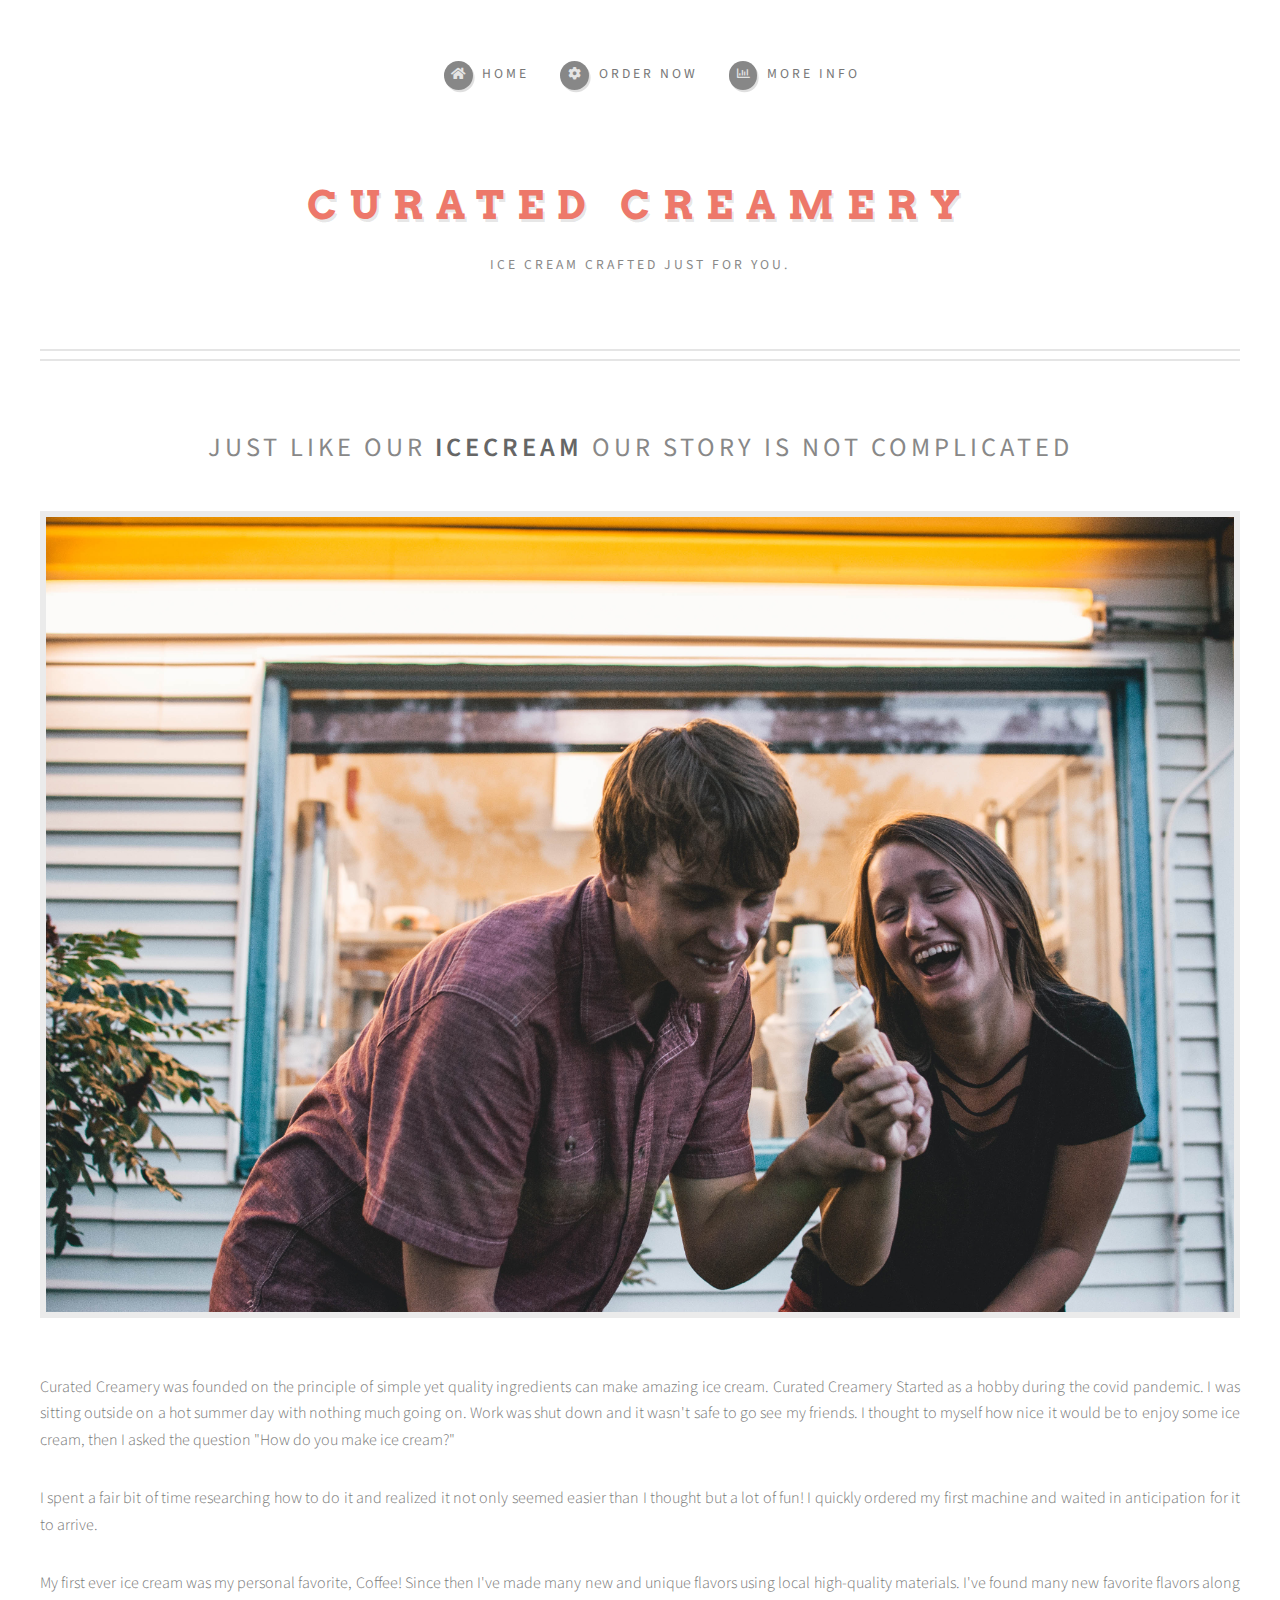
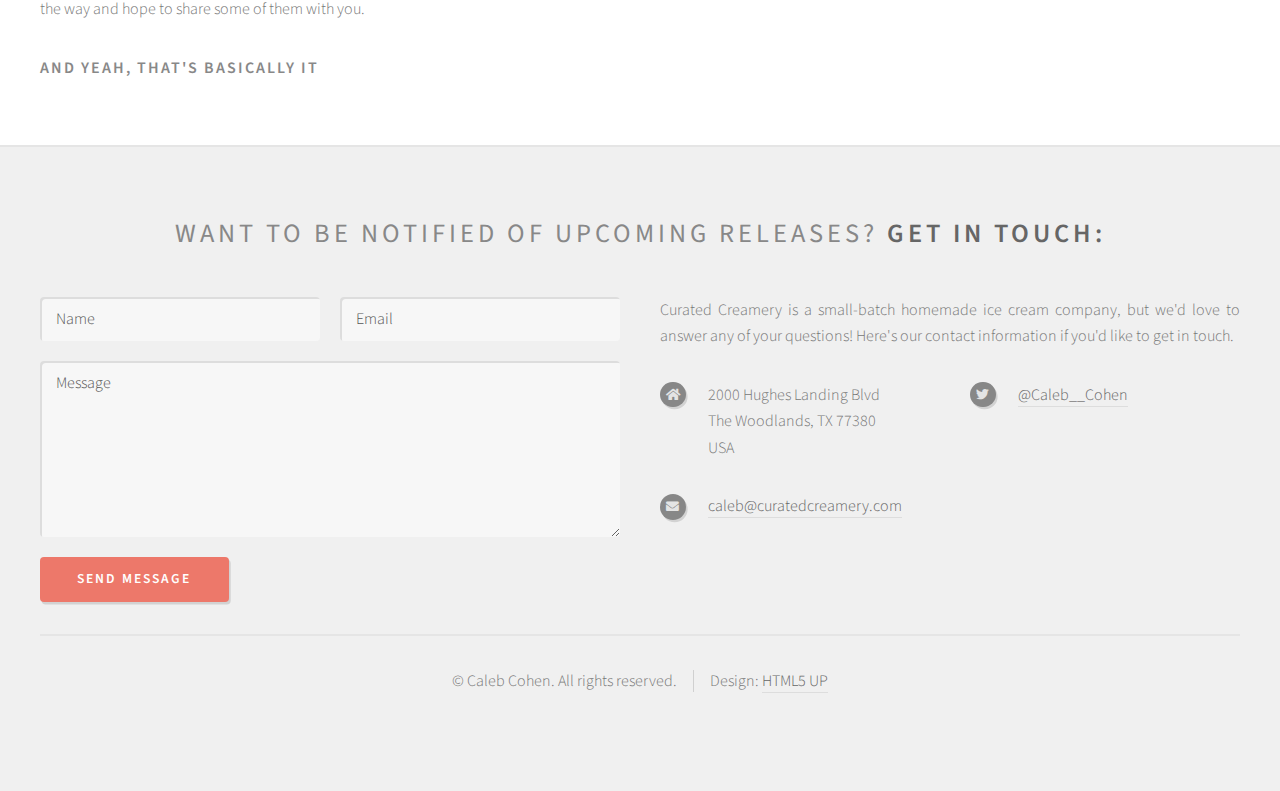
<file: backstory.html>
<!DOCTYPE HTML>
<!--
	Strongly Typed by HTML5 UP
	html5up.net | @ajlkn
	Free for personal and commercial use under the CCA 3.0 license (html5up.net/license)
-->
<html>
	<head>
		<title>Backstory</title>
		<meta charset="utf-8" />
		<meta name="viewport" content="width=device-width, initial-scale=1, user-scalable=no" />
		<link rel="stylesheet" href="assets/css/main.css" />
	</head>
	<body class="no-sidebar is-preload">
		<div id="page-wrapper">

			<!-- Header -->
				<section id="header">
					<div class="container">

						<!-- Logo -->
							<h1 id="logo"><a href="index.html">Curated Creamery</a></h1>
							<p>ICE CREAM CRAFTED JUST FOR YOU.</p>

						<!-- Nav -->
						<nav id="nav">
							<ul>
								<li><a class="icon solid fa-home" href="index.html"><span>Home</span></a></li>
								<li><a class="icon solid fa-cog" href="https://curated-creamery.square.site/s/shop"><span>Order Now</span></a></li>
								<li>
									<a href="#" class="icon fa-chart-bar"><span>More Info</span></a>
									<ul>
										<li><a href="backstory.html">Backstory</a></li>
										<!-- <li><a href="#">Past Flavors</a></li> -->
										<!-- <li><a href="#">FAQ</a></li> -->
										<!--<li>
											<a href="#">Phasellus consequat</a>
											<ul>
												<li><a href="#">Magna phasellus</a></li>
												<li><a href="#">Etiam dolore nisl</a></li>
												<li><a href="#">Phasellus consequat</a></li>
											</ul>
										</li>
										<li><a href="#">Veroeros feugiat</a></li>-->
									</ul>
								</li>
								<!--<li><a class="icon solid fa-retweet" href="right-sidebar.html"><span>Right Sidebar</span></a></li>-->
								<!--<li><a class="icon solid fa-sitemap" href="no-sidebar.html"><span>No Sidebar</span></a></li>-->
							</ul>
						</nav>

					</div>
				</section>

			<!-- Main -->
				<section id="main">
					<div class="container">
						<div id="content">

							<!-- Post -->
								<article class="box post">
									<header>
										<h2>Just like our <strong>Icecream</strong><br />
										our story is not complicated</h2>
									</header>
									<span class="image featured iceCream5">
									<img src="images/iceCream5.jpg" alt=""/>
								</span>
									<p>Curated Creamery was founded on the principle of simple yet quality ingredients can make amazing ice cream. Curated Creamery Started as a hobby during the covid pandemic. I was sitting outside on a hot summer day with nothing much going on. Work was shut down and it wasn't safe to go see my friends. I thought to myself how nice it would be to enjoy some ice cream, then I asked the question "How do you make ice cream?" </p>
									<p>I spent a fair bit of time researching how to do it and realized it not only seemed easier than I thought but a lot of fun! I quickly ordered my first machine and waited in anticipation for it to arrive. </p>
									<p>My first ever ice cream was my personal favorite, Coffee! Since then I've made many new and unique flavors using local high-quality materials. I've found many new favorite flavors along the way and hope to share some of them with you.</p>
									<h3>And yeah, that's basically it</h3>
								</article>

						</div>
					</div>
				</section>

			<!-- Footer -->
				<section id="footer">
					<div class="container">
						<header>
							<h2>Want to be notified of upcoming releases? <strong>Get in touch:</strong></h2>
						</header>
						<div class="row">
							<div class="col-6 col-12-medium">
								<section>
									<form method="post" action="https://formsubmit.co/calebcohen@hotmail.com">
										<div class="row gtr-50">
											<div class="col-6 col-12-small">
												<input name="name" placeholder="Name" type="text" />
											</div>
											<div class="col-6 col-12-small">
												<input name="email" placeholder="Email" type="text" />
											</div>
											<div class="col-12">
												<textarea name="message" placeholder="Message"></textarea>
											</div>
											<div class="col-12">
												<input type="submit" class="form-button-submit button icon solid fa-envelope" value = "Send Message" />
											</div>
										</div>
									</form>
								</section>
							</div>
							<div class="col-6 col-12-medium">
								<section>
									<p>Curated Creamery is a small-batch homemade ice cream company, but we'd love to answer any of your questions! Here's our contact information if you'd like to get in touch.</p>
									<div class="row">
										<div class="col-6 col-12-small">
											<ul class="icons">
												<li class="icon solid fa-home">
													2000 Hughes Landing Blvd<br />
													The Woodlands, TX 77380<br />
													USA
												</li>
												<!-- <li class="icon solid fa-phone">
													
												</li> -->
												<li class="icon solid fa-envelope">
													<a href="mailto:caleb@curatedcreamery.com">caleb@curatedcreamery.com</a>
												</li>
											</ul>
										</div>
										<div class="col-6 col-12-small">
											<ul class="icons">
												<li class="icon brands fa-twitter">
													<a href="https://twitter.com/Caleb__Cohen">@Caleb__Cohen</a>
												</li>
												<!--<li class="icon brands fa-instagram">
													<a href="#">instagram.com/untitled</a>
												</li>-->
												<!--<li class="icon brands fa-dribbble">
													<a href="#">dribbble.com/untitled</a>
												</li>-->
												<!-- <li class="icon brands fa-facebook-f">
													<a href="#">facebook.com/untitled</a>
												</li> -->
											</ul>
										</div>
									</div>
								</section>
							</div>
						</div>
					</div>
					<div id="copyright" class="container">
						<ul class="links">
							<li>&copy; Caleb Cohen. All rights reserved.</li><li>Design: <a href="http://html5up.net">HTML5 UP</a></li>
						</ul>
					</div>
				</section>


		</div>

		<!-- Scripts -->
			<script src="assets/js/jquery.min.js"></script>
			<script src="assets/js/jquery.dropotron.min.js"></script>
			<script src="assets/js/browser.min.js"></script>
			<script src="assets/js/breakpoints.min.js"></script>
			<script src="assets/js/util.js"></script>
			<script src="assets/js/main.js"></script>

	</body>
</html>
</file>
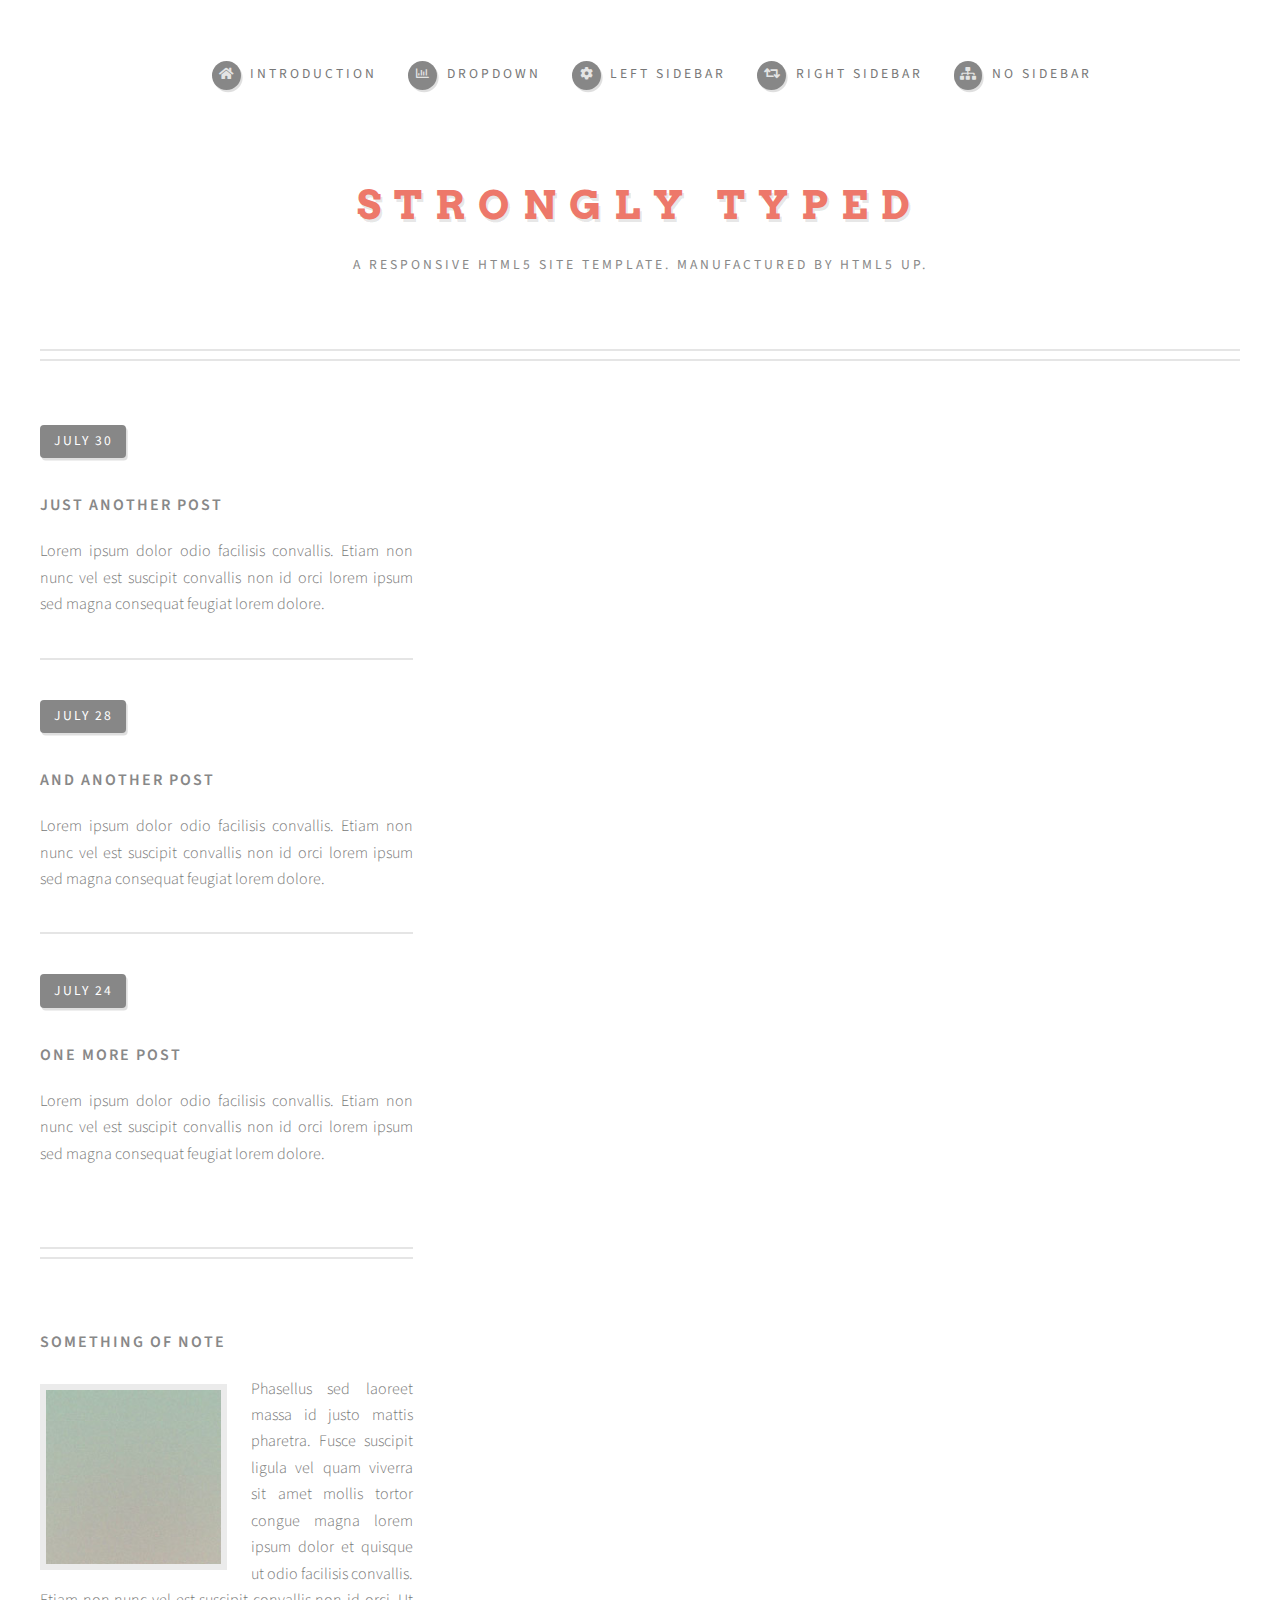
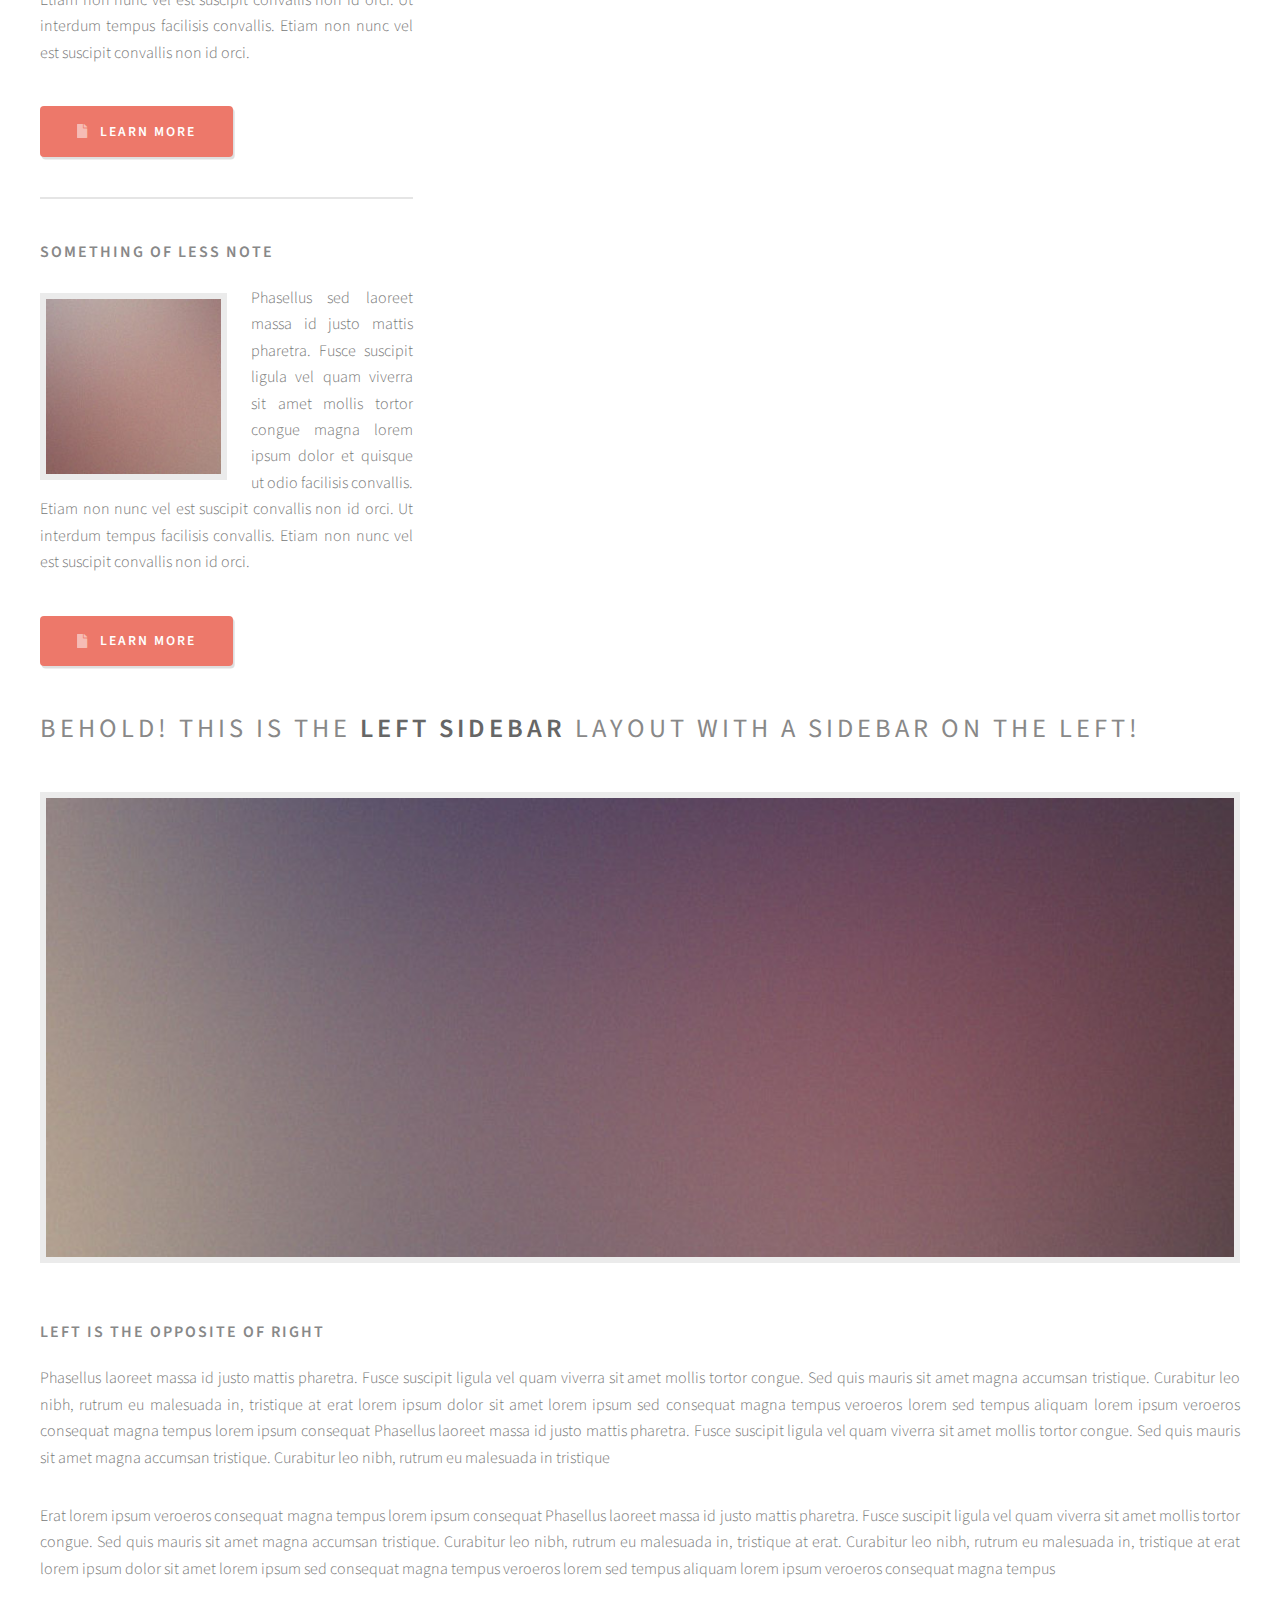
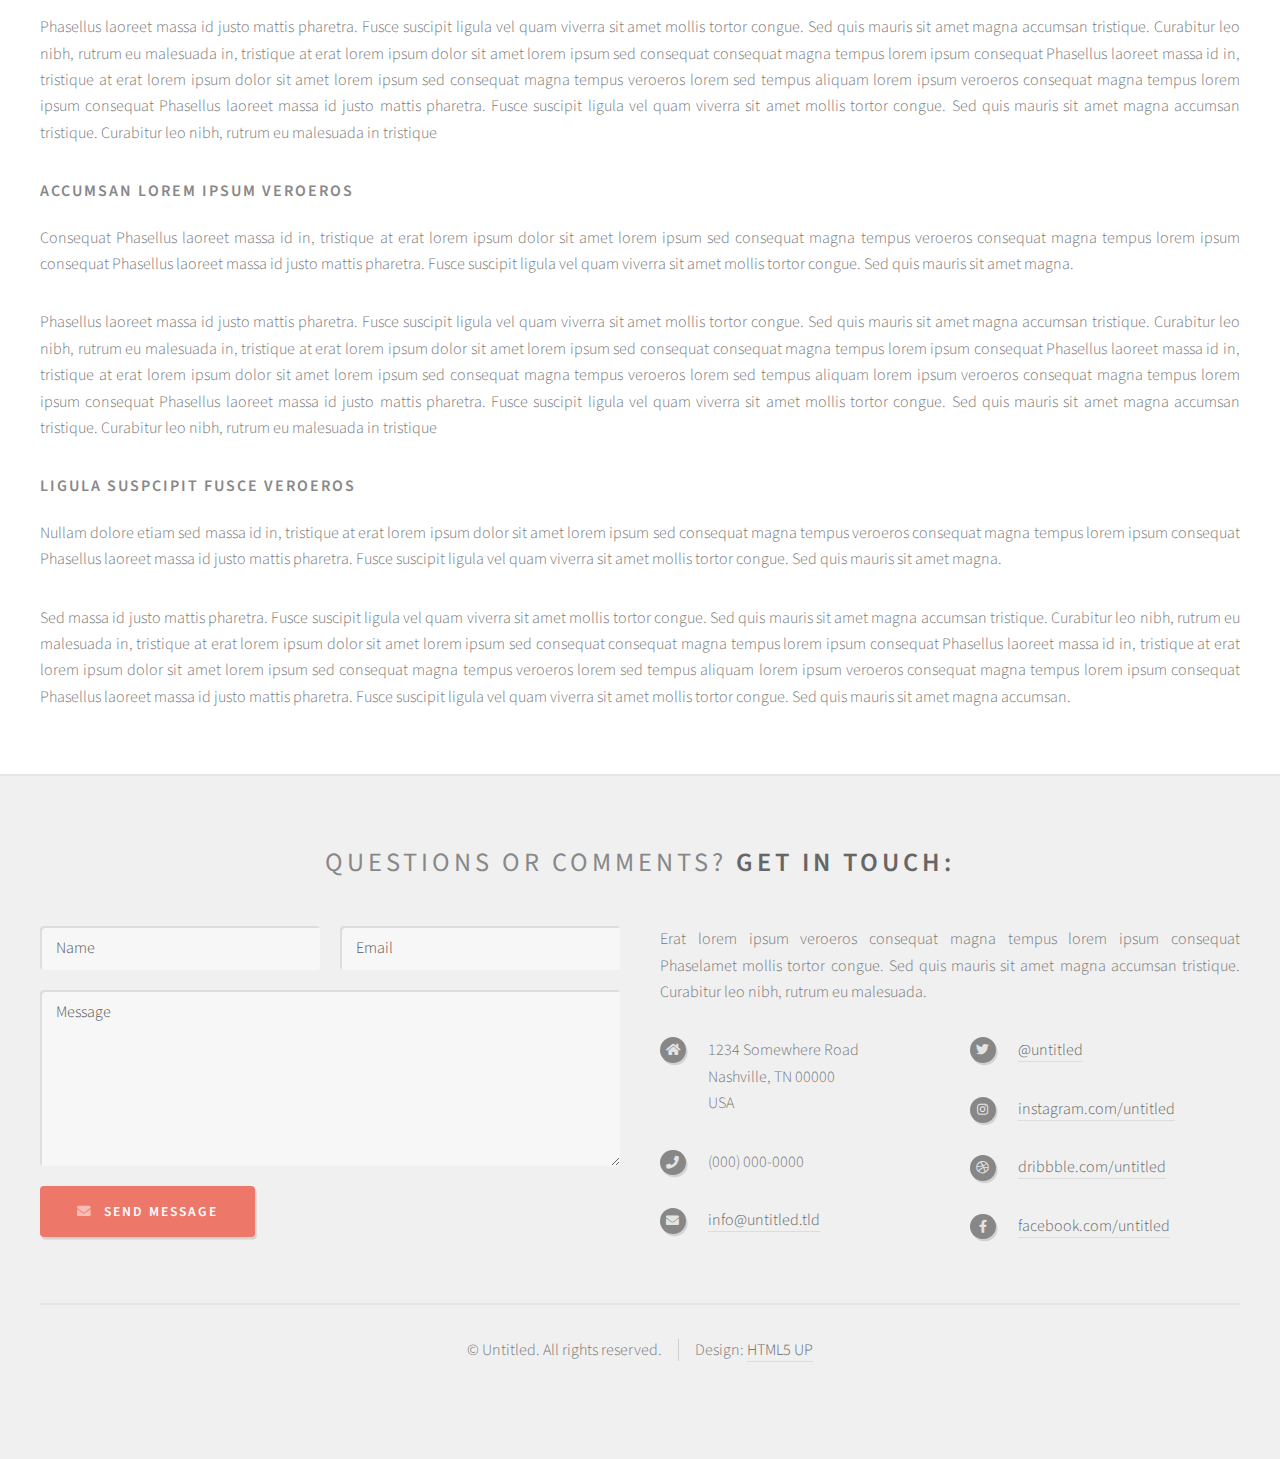
<file: left-sidebar.html>
<!DOCTYPE HTML>
<!--
	Strongly Typed by HTML5 UP
	html5up.net | @ajlkn
	Free for personal and commercial use under the CCA 3.0 license (html5up.net/license)
-->
<html>
	<head>
		<title>Left Sidebar - Strongly Typed by HTML5 UP</title>
		<meta charset="utf-8" />
		<meta name="viewport" content="width=device-width, initial-scale=1, user-scalable=no" />
		<link rel="stylesheet" href="assets/css/main.css" />
	</head>
	<body class="left-sidebar is-preload">
		<div id="page-wrapper">

			<!-- Header -->
				<section id="header">
					<div class="container">

						<!-- Logo -->
							<h1 id="logo"><a href="index.html">Strongly Typed</a></h1>
							<p>A responsive HTML5 site template. Manufactured by HTML5 UP.</p>

						<!-- Nav -->
							<nav id="nav">
								<ul>
									<li><a class="icon solid fa-home" href="index.html"><span>Introduction</span></a></li>
									<li>
										<a href="#" class="icon fa-chart-bar"><span>Dropdown</span></a>
										<ul>
											<li><a href="#">Lorem ipsum dolor</a></li>
											<li><a href="#">Magna phasellus</a></li>
											<li><a href="#">Etiam dolore nisl</a></li>
											<li>
												<a href="#">Phasellus consequat</a>
												<ul>
													<li><a href="#">Magna phasellus</a></li>
													<li><a href="#">Etiam dolore nisl</a></li>
													<li><a href="#">Phasellus consequat</a></li>
												</ul>
											</li>
											<li><a href="#">Veroeros feugiat</a></li>
										</ul>
									</li>
									<li><a class="icon solid fa-cog" href="left-sidebar.html"><span>Left Sidebar</span></a></li>
									<li><a class="icon solid fa-retweet" href="right-sidebar.html"><span>Right Sidebar</span></a></li>
									<li><a class="icon solid fa-sitemap" href="no-sidebar.html"><span>No Sidebar</span></a></li>
								</ul>
							</nav>

					</div>
				</section>

			<!-- Main -->
				<section id="main">
					<div class="container">
						<div class="row">

							<!-- Sidebar -->
								<div id="sidebar" class="col-4 col-12-medium">

									<!-- Excerpts -->
										<section>
											<ul class="divided">
												<li>

													<!-- Excerpt -->
														<article class="box excerpt">
															<header>
																<span class="date">July 30</span>
																<h3><a href="#">Just another post</a></h3>
															</header>
															<p>Lorem ipsum dolor odio facilisis convallis. Etiam non nunc vel est
															suscipit convallis non id orci lorem ipsum sed magna consequat feugiat lorem dolore.</p>
														</article>

												</li>
												<li>

													<!-- Excerpt -->
														<article class="box excerpt">
															<header>
																<span class="date">July 28</span>
																<h3><a href="#">And another post</a></h3>
															</header>
															<p>Lorem ipsum dolor odio facilisis convallis. Etiam non nunc vel est
															suscipit convallis non id orci lorem ipsum sed magna consequat feugiat lorem dolore.</p>
														</article>

												</li>
												<li>

													<!-- Excerpt -->
														<article class="box excerpt">
															<header>
																<span class="date">July 24</span>
																<h3><a href="#">One more post</a></h3>
															</header>
															<p>Lorem ipsum dolor odio facilisis convallis. Etiam non nunc vel est
															suscipit convallis non id orci lorem ipsum sed magna consequat feugiat lorem dolore.</p>
														</article>

												</li>
											</ul>
										</section>

									<!-- Highlights -->
										<section>
											<ul class="divided">
												<li>

													<!-- Highlight -->
														<article class="box highlight">
															<header>
																<h3><a href="#">Something of note</a></h3>
															</header>
															<a href="#" class="image left"><img src="images/pic06.jpg" alt="" /></a>
															<p>Phasellus sed laoreet massa id justo mattis pharetra. Fusce suscipit ligula vel quam
															viverra sit amet mollis tortor congue magna lorem ipsum dolor et quisque ut odio facilisis
															convallis. Etiam non nunc vel est suscipit convallis non id orci. Ut interdum tempus
															facilisis convallis. Etiam non nunc vel est suscipit convallis non id orci.</p>
															<ul class="actions">
																<li><a href="#" class="button icon solid fa-file">Learn More</a></li>
															</ul>
														</article>

												</li>
												<li>

													<!-- Highlight -->
														<article class="box highlight">
															<header>
																<h3><a href="#">Something of less note</a></h3>
															</header>
															<a href="#" class="image left"><img src="images/pic07.jpg" alt="" /></a>
															<p>Phasellus sed laoreet massa id justo mattis pharetra. Fusce suscipit ligula vel quam
															viverra sit amet mollis tortor congue magna lorem ipsum dolor et quisque ut odio facilisis
															convallis. Etiam non nunc vel est suscipit convallis non id orci. Ut interdum tempus
															facilisis convallis. Etiam non nunc vel est suscipit convallis non id orci.</p>
															<ul class="actions">
																<li><a href="#" class="button icon solid fa-file">Learn More</a></li>
															</ul>
														</article>

												</li>
											</ul>
										</section>

								</div>

							<!-- Content -->
								<div id="content" class="col-8 col-12-medium imp-medium">

									<!-- Post -->
										<article class="box post">
											<header>
												<h2>Behold! This is the <strong>left sidebar</strong> layout<br />
												with a sidebar on the left!</h2>
											</header>
											<span class="image featured"><img src="images/pic04.jpg" alt="" /></span>
											<h3>Left is the opposite of right</h3>
											<p>Phasellus laoreet massa id justo mattis pharetra. Fusce suscipit
											ligula vel quam viverra sit amet mollis tortor congue. Sed quis mauris
											sit amet magna accumsan tristique. Curabitur leo nibh, rutrum eu malesuada
											in, tristique at erat lorem ipsum dolor sit amet lorem ipsum sed consequat
											magna tempus veroeros lorem sed tempus aliquam lorem ipsum veroeros
											consequat magna tempus lorem ipsum consequat Phasellus laoreet massa id
											justo mattis pharetra. Fusce suscipit ligula vel quam viverra sit amet
											mollis tortor congue. Sed quis mauris sit amet magna accumsan tristique.
											Curabitur leo nibh, rutrum eu malesuada in tristique</p>
											<p>Erat lorem ipsum veroeros consequat magna tempus lorem ipsum consequat
											Phasellus laoreet massa id justo mattis pharetra. Fusce suscipit ligula
											vel quam viverra sit amet mollis tortor congue. Sed quis mauris sit amet
											magna accumsan tristique. Curabitur leo nibh, rutrum eu malesuada in,
											tristique at erat. Curabitur leo nibh, rutrum eu malesuada in, tristique
											at erat lorem ipsum dolor sit amet lorem ipsum sed consequat magna
											tempus veroeros lorem sed tempus aliquam lorem ipsum veroeros consequat
											magna tempus</p>
											<p>Phasellus laoreet massa id justo mattis pharetra. Fusce suscipit
											ligula vel quam viverra sit amet mollis tortor congue. Sed quis mauris
											sit amet magna accumsan tristique. Curabitur leo nibh, rutrum eu malesuada
											in, tristique at erat lorem ipsum dolor sit amet lorem ipsum sed consequat
											consequat magna tempus lorem ipsum consequat Phasellus laoreet massa id
											in, tristique at erat lorem ipsum dolor sit amet lorem ipsum sed consequat
											magna tempus veroeros lorem sed tempus aliquam lorem ipsum veroeros
											consequat magna tempus lorem ipsum consequat Phasellus laoreet massa id
											justo mattis pharetra. Fusce suscipit ligula vel quam viverra sit amet
											mollis tortor congue. Sed quis mauris sit amet magna accumsan tristique.
											Curabitur leo nibh, rutrum eu malesuada in tristique</p>
											<h3>Accumsan lorem ipsum veroeros</h3>
											<p>Consequat Phasellus laoreet massa id in, tristique at erat lorem
											ipsum dolor sit amet lorem ipsum sed consequat magna tempus veroeros
											consequat magna tempus lorem ipsum consequat Phasellus laoreet massa id
											justo mattis pharetra. Fusce suscipit ligula vel quam viverra sit amet
											mollis tortor congue. Sed quis mauris sit amet magna.</p>
											<p>Phasellus laoreet massa id justo mattis pharetra. Fusce suscipit
											ligula vel quam viverra sit amet mollis tortor congue. Sed quis mauris
											sit amet magna accumsan tristique. Curabitur leo nibh, rutrum eu malesuada
											in, tristique at erat lorem ipsum dolor sit amet lorem ipsum sed consequat
											consequat magna tempus lorem ipsum consequat Phasellus laoreet massa id
											in, tristique at erat lorem ipsum dolor sit amet lorem ipsum sed consequat
											magna tempus veroeros lorem sed tempus aliquam lorem ipsum veroeros
											consequat magna tempus lorem ipsum consequat Phasellus laoreet massa id
											justo mattis pharetra. Fusce suscipit ligula vel quam viverra sit amet
											mollis tortor congue. Sed quis mauris sit amet magna accumsan tristique.
											Curabitur leo nibh, rutrum eu malesuada in tristique</p>
											<h3>Ligula suspcipit fusce veroeros</h3>
											<p>Nullam dolore etiam sed massa id in, tristique at erat lorem
											ipsum dolor sit amet lorem ipsum sed consequat magna tempus veroeros
											consequat magna tempus lorem ipsum consequat Phasellus laoreet massa id
											justo mattis pharetra. Fusce suscipit ligula vel quam viverra sit amet
											mollis tortor congue. Sed quis mauris sit amet magna.</p>
											<p>Sed massa id justo mattis pharetra. Fusce suscipit
											ligula vel quam viverra sit amet mollis tortor congue. Sed quis mauris
											sit amet magna accumsan tristique. Curabitur leo nibh, rutrum eu malesuada
											in, tristique at erat lorem ipsum dolor sit amet lorem ipsum sed consequat
											consequat magna tempus lorem ipsum consequat Phasellus laoreet massa id
											in, tristique at erat lorem ipsum dolor sit amet lorem ipsum sed consequat
											magna tempus veroeros lorem sed tempus aliquam lorem ipsum veroeros
											consequat magna tempus lorem ipsum consequat Phasellus laoreet massa id
											justo mattis pharetra. Fusce suscipit ligula vel quam viverra sit amet
											mollis tortor congue. Sed quis mauris sit amet magna accumsan.</p>
										</article>

								</div>

						</div>
					</div>
				</section>

			<!-- Footer -->
				<section id="footer">
					<div class="container">
						<header>
							<h2>Questions or comments? <strong>Get in touch:</strong></h2>
						</header>
						<div class="row">
							<div class="col-6 col-12-medium">
								<section>
									<form method="post" action="#">
										<div class="row gtr-50">
											<div class="col-6 col-12-small">
												<input name="name" placeholder="Name" type="text" />
											</div>
											<div class="col-6 col-12-small">
												<input name="email" placeholder="Email" type="text" />
											</div>
											<div class="col-12">
												<textarea name="message" placeholder="Message"></textarea>
											</div>
											<div class="col-12">
												<a href="#" class="form-button-submit button icon solid fa-envelope">Send Message</a>
											</div>
										</div>
									</form>
								</section>
							</div>
							<div class="col-6 col-12-medium">
								<section>
									<p>Erat lorem ipsum veroeros consequat magna tempus lorem ipsum consequat Phaselamet
									mollis tortor congue. Sed quis mauris sit amet magna accumsan tristique. Curabitur
									leo nibh, rutrum eu malesuada.</p>
									<div class="row">
										<div class="col-6 col-12-small">
											<ul class="icons">
												<li class="icon solid fa-home">
													1234 Somewhere Road<br />
													Nashville, TN 00000<br />
													USA
												</li>
												<li class="icon solid fa-phone">
													(000) 000-0000
												</li>
												<li class="icon solid fa-envelope">
													<a href="#">info@untitled.tld</a>
												</li>
											</ul>
										</div>
										<div class="col-6 col-12-small">
											<ul class="icons">
												<li class="icon brands fa-twitter">
													<a href="#">@untitled</a>
												</li>
												<li class="icon brands fa-instagram">
													<a href="#">instagram.com/untitled</a>
												</li>
												<li class="icon brands fa-dribbble">
													<a href="#">dribbble.com/untitled</a>
												</li>
												<li class="icon brands fa-facebook-f">
													<a href="#">facebook.com/untitled</a>
												</li>
											</ul>
										</div>
									</div>
								</section>
							</div>
						</div>
					</div>
					<div id="copyright" class="container">
						<ul class="links">
							<li>&copy; Untitled. All rights reserved.</li><li>Design: <a href="http://html5up.net">HTML5 UP</a></li>
						</ul>
					</div>
				</section>

		</div>

		<!-- Scripts -->
			<script src="assets/js/jquery.min.js"></script>
			<script src="assets/js/jquery.dropotron.min.js"></script>
			<script src="assets/js/browser.min.js"></script>
			<script src="assets/js/breakpoints.min.js"></script>
			<script src="assets/js/util.js"></script>
			<script src="assets/js/main.js"></script>

	</body>
</html>
</file>
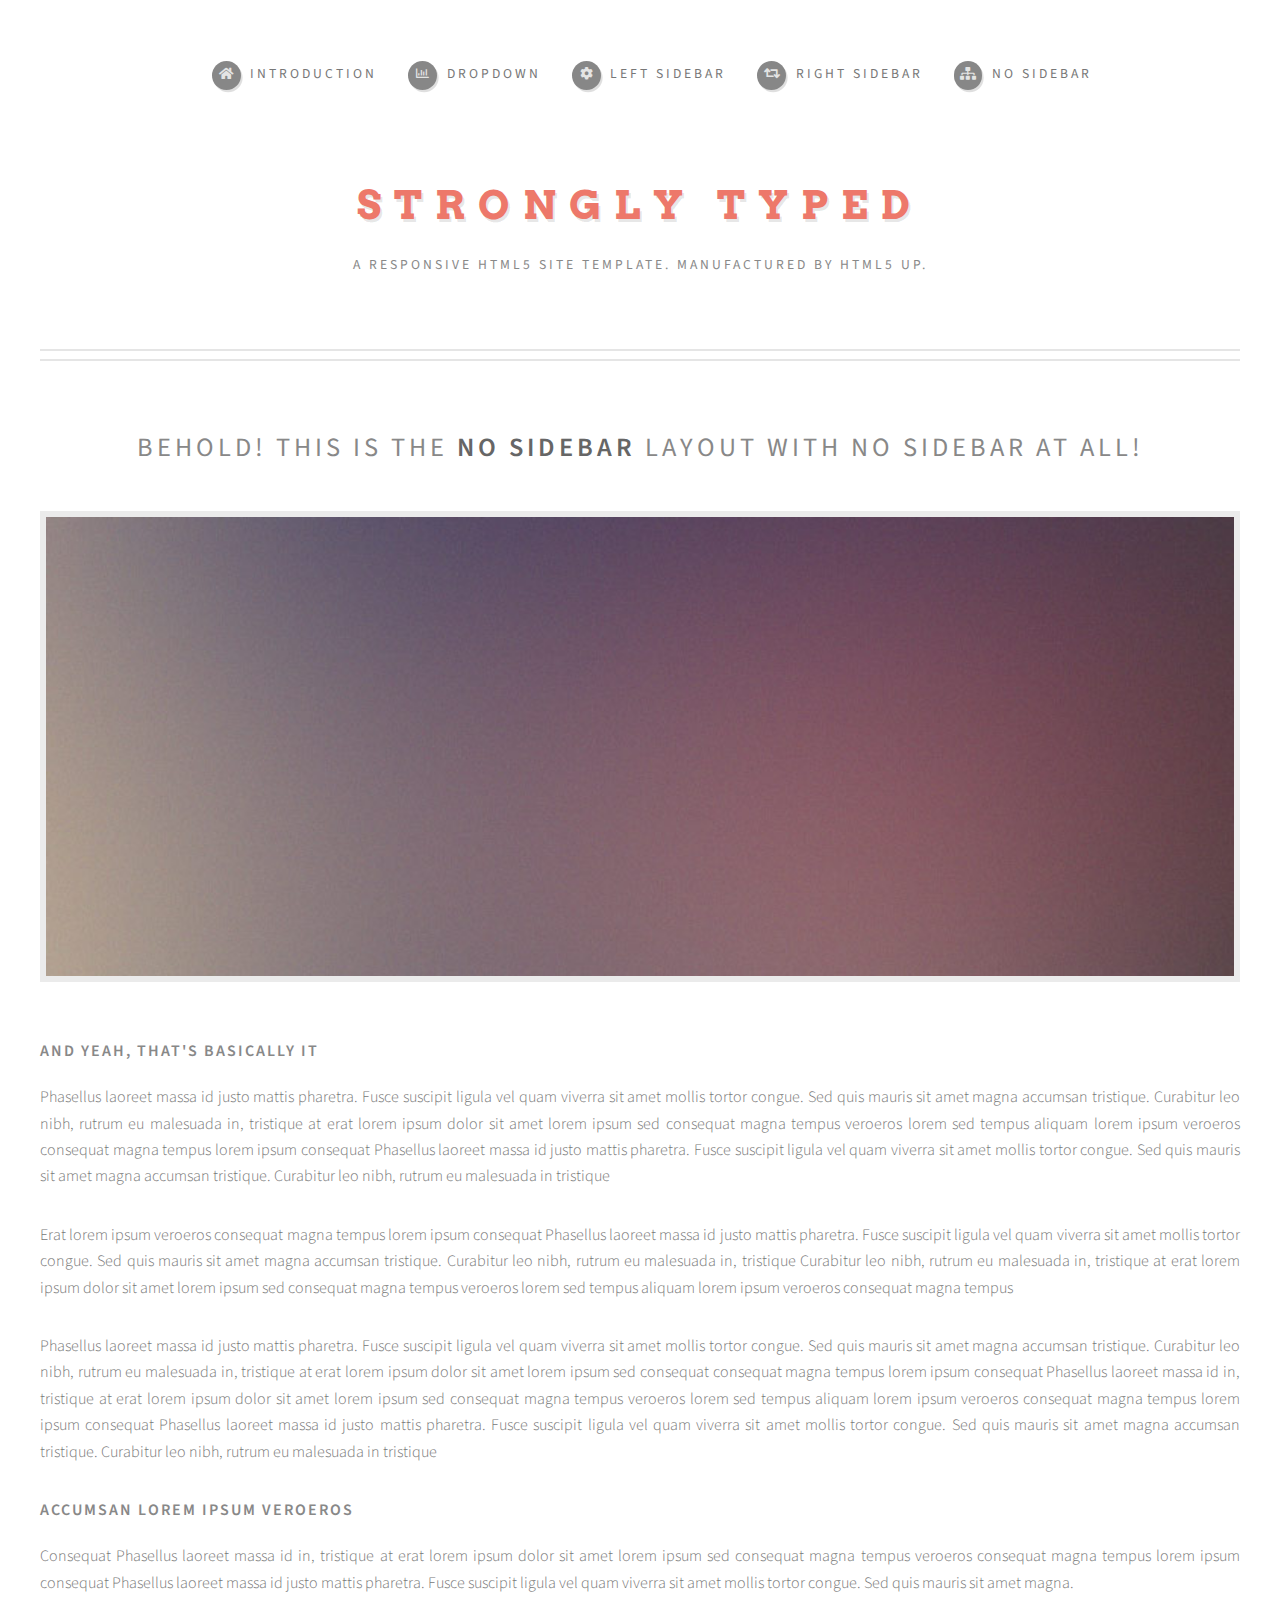
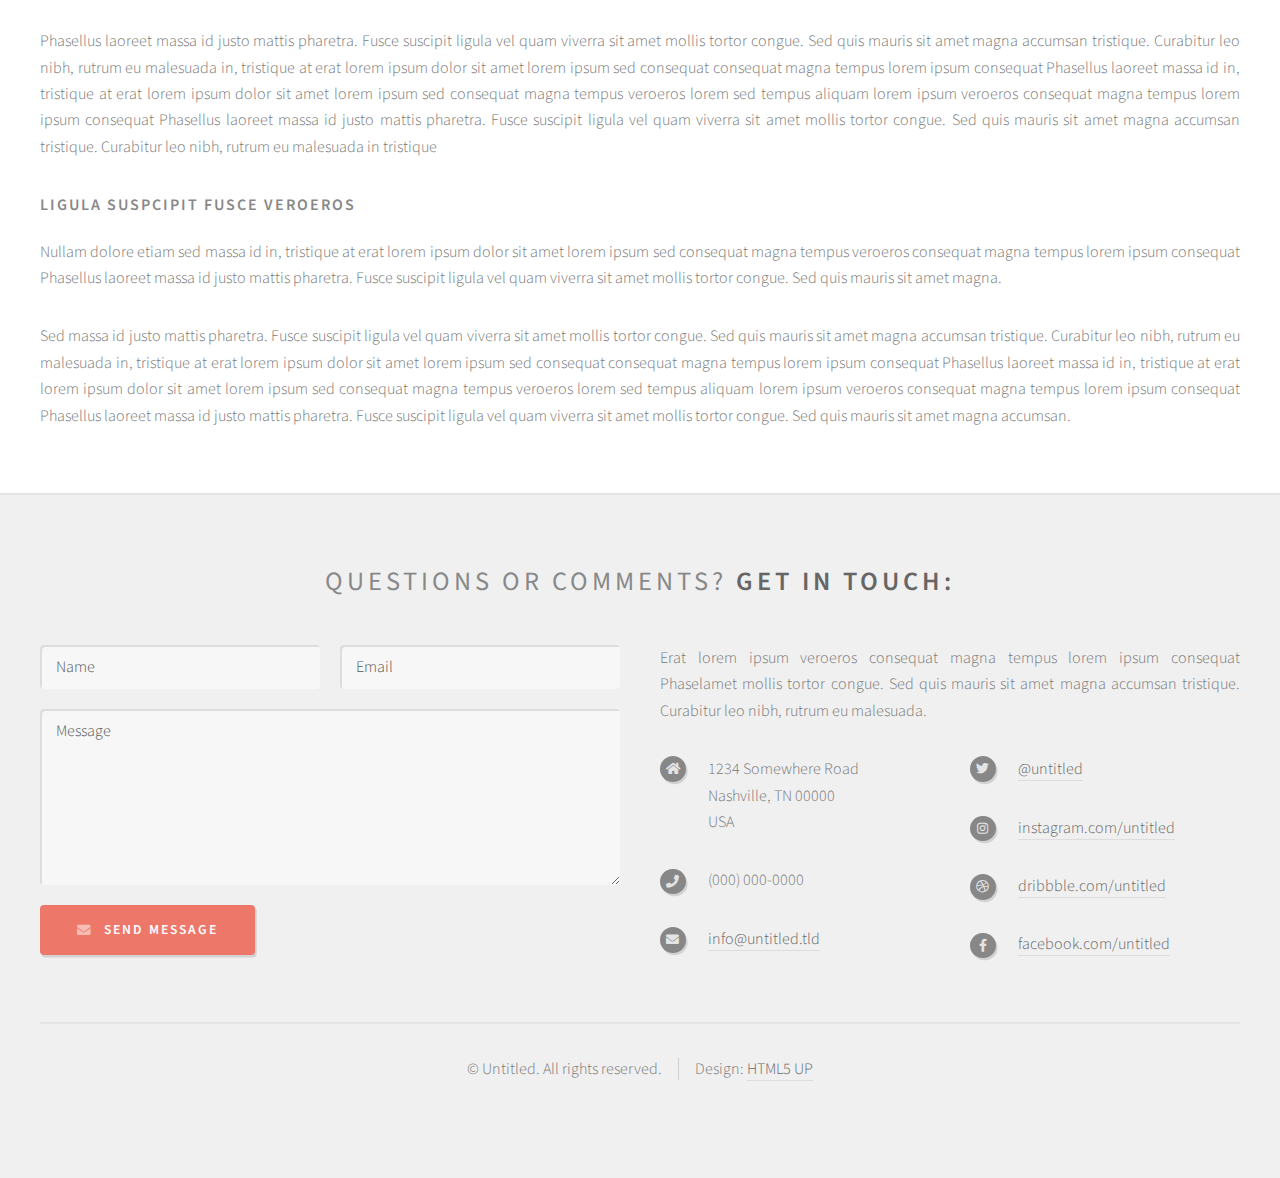
<file: no-sidebar.html>
<!DOCTYPE HTML>
<!--
	Strongly Typed by HTML5 UP
	html5up.net | @ajlkn
	Free for personal and commercial use under the CCA 3.0 license (html5up.net/license)
-->
<html>
	<head>
		<title>No Sidebar - Strongly Typed by HTML5 UP</title>
		<meta charset="utf-8" />
		<meta name="viewport" content="width=device-width, initial-scale=1, user-scalable=no" />
		<link rel="stylesheet" href="assets/css/main.css" />
	</head>
	<body class="no-sidebar is-preload">
		<div id="page-wrapper">

			<!-- Header -->
				<section id="header">
					<div class="container">

						<!-- Logo -->
							<h1 id="logo"><a href="index.html">Strongly Typed</a></h1>
							<p>A responsive HTML5 site template. Manufactured by HTML5 UP.</p>

						<!-- Nav -->
							<nav id="nav">
								<ul>
									<li><a class="icon solid fa-home" href="index.html"><span>Introduction</span></a></li>
									<li>
										<a href="#" class="icon fa-chart-bar"><span>Dropdown</span></a>
										<ul>
											<li><a href="#">Lorem ipsum dolor</a></li>
											<li><a href="#">Magna phasellus</a></li>
											<li><a href="#">Etiam dolore nisl</a></li>
											<li>
												<a href="#">Phasellus consequat</a>
												<ul>
													<li><a href="#">Magna phasellus</a></li>
													<li><a href="#">Etiam dolore nisl</a></li>
													<li><a href="#">Phasellus consequat</a></li>
												</ul>
											</li>
											<li><a href="#">Veroeros feugiat</a></li>
										</ul>
									</li>
									<li><a class="icon solid fa-cog" href="left-sidebar.html"><span>Left Sidebar</span></a></li>
									<li><a class="icon solid fa-retweet" href="right-sidebar.html"><span>Right Sidebar</span></a></li>
									<li><a class="icon solid fa-sitemap" href="no-sidebar.html"><span>No Sidebar</span></a></li>
								</ul>
							</nav>

					</div>
				</section>

			<!-- Main -->
				<section id="main">
					<div class="container">
						<div id="content">

							<!-- Post -->
								<article class="box post">
									<header>
										<h2>Behold! This is the <strong>no sidebar</strong> layout<br />
										with no sidebar at all!</h2>
									</header>
									<span class="image featured"><img src="images/pic04.jpg" alt="" /></span>
									<h3>And yeah, that's basically it</h3>
									<p>Phasellus laoreet massa id justo mattis pharetra. Fusce suscipit
									ligula vel quam viverra sit amet mollis tortor congue. Sed quis mauris
									sit amet magna accumsan tristique. Curabitur leo nibh, rutrum eu malesuada
									in, tristique at erat lorem ipsum dolor sit amet lorem ipsum sed consequat
									magna tempus veroeros lorem sed tempus aliquam lorem ipsum veroeros
									consequat magna tempus lorem ipsum consequat Phasellus laoreet massa id
									justo mattis pharetra. Fusce suscipit ligula vel quam viverra sit amet
									mollis tortor congue. Sed quis mauris sit amet magna accumsan tristique.
									Curabitur leo nibh, rutrum eu malesuada in tristique</p>
									<p>Erat lorem ipsum veroeros consequat magna tempus lorem ipsum consequat
									Phasellus laoreet massa id justo mattis pharetra. Fusce suscipit ligula
									vel quam viverra sit amet mollis tortor congue. Sed quis mauris sit amet
									magna accumsan tristique. Curabitur leo nibh, rutrum eu malesuada in,
									tristique Curabitur leo nibh, rutrum eu malesuada in, tristique
									at erat lorem ipsum dolor sit amet lorem ipsum sed consequat magna
									tempus veroeros lorem sed tempus aliquam lorem ipsum veroeros consequat
									magna tempus</p>
									<p>Phasellus laoreet massa id justo mattis pharetra. Fusce suscipit
									ligula vel quam viverra sit amet mollis tortor congue. Sed quis mauris
									sit amet magna accumsan tristique. Curabitur leo nibh, rutrum eu malesuada
									in, tristique at erat lorem ipsum dolor sit amet lorem ipsum sed consequat
									consequat magna tempus lorem ipsum consequat Phasellus laoreet massa id
									in, tristique at erat lorem ipsum dolor sit amet lorem ipsum sed consequat
									magna tempus veroeros lorem sed tempus aliquam lorem ipsum veroeros
									consequat magna tempus lorem ipsum consequat Phasellus laoreet massa id
									justo mattis pharetra. Fusce suscipit ligula vel quam viverra sit amet
									mollis tortor congue. Sed quis mauris sit amet magna accumsan tristique.
									Curabitur leo nibh, rutrum eu malesuada in tristique</p>
									<h3>Accumsan lorem ipsum veroeros</h3>
									<p>Consequat Phasellus laoreet massa id in, tristique at erat lorem
									ipsum dolor sit amet lorem ipsum sed consequat magna tempus veroeros
									consequat magna tempus lorem ipsum consequat Phasellus laoreet massa id
									justo mattis pharetra. Fusce suscipit ligula vel quam viverra sit amet
									mollis tortor congue. Sed quis mauris sit amet magna.</p>
									<p>Phasellus laoreet massa id justo mattis pharetra. Fusce suscipit
									ligula vel quam viverra sit amet mollis tortor congue. Sed quis mauris
									sit amet magna accumsan tristique. Curabitur leo nibh, rutrum eu malesuada
									in, tristique at erat lorem ipsum dolor sit amet lorem ipsum sed consequat
									consequat magna tempus lorem ipsum consequat Phasellus laoreet massa id
									in, tristique at erat lorem ipsum dolor sit amet lorem ipsum sed consequat
									magna tempus veroeros lorem sed tempus aliquam lorem ipsum veroeros
									consequat magna tempus lorem ipsum consequat Phasellus laoreet massa id
									justo mattis pharetra. Fusce suscipit ligula vel quam viverra sit amet
									mollis tortor congue. Sed quis mauris sit amet magna accumsan tristique.
									Curabitur leo nibh, rutrum eu malesuada in tristique</p>
									<h3>Ligula suspcipit fusce veroeros</h3>
									<p>Nullam dolore etiam sed massa id in, tristique at erat lorem
									ipsum dolor sit amet lorem ipsum sed consequat magna tempus veroeros
									consequat magna tempus lorem ipsum consequat Phasellus laoreet massa id
									justo mattis pharetra. Fusce suscipit ligula vel quam viverra sit amet
									mollis tortor congue. Sed quis mauris sit amet magna.</p>
									<p>Sed massa id justo mattis pharetra. Fusce suscipit
									ligula vel quam viverra sit amet mollis tortor congue. Sed quis mauris
									sit amet magna accumsan tristique. Curabitur leo nibh, rutrum eu malesuada
									in, tristique at erat lorem ipsum dolor sit amet lorem ipsum sed consequat
									consequat magna tempus lorem ipsum consequat Phasellus laoreet massa id
									in, tristique at erat lorem ipsum dolor sit amet lorem ipsum sed consequat
									magna tempus veroeros lorem sed tempus aliquam lorem ipsum veroeros
									consequat magna tempus lorem ipsum consequat Phasellus laoreet massa id
									justo mattis pharetra. Fusce suscipit ligula vel quam viverra sit amet
									mollis tortor congue. Sed quis mauris sit amet magna accumsan.</p>
								</article>

						</div>
					</div>
				</section>

			<!-- Footer -->
				<section id="footer">
					<div class="container">
						<header>
							<h2>Questions or comments? <strong>Get in touch:</strong></h2>
						</header>
						<div class="row">
							<div class="col-6 col-12-medium">
								<section>
									<form method="post" action="#">
										<div class="row gtr-50">
											<div class="col-6 col-12-small">
												<input name="name" placeholder="Name" type="text" />
											</div>
											<div class="col-6 col-12-small">
												<input name="email" placeholder="Email" type="text" />
											</div>
											<div class="col-12">
												<textarea name="message" placeholder="Message"></textarea>
											</div>
											<div class="col-12">
												<a href="#" class="form-button-submit button icon solid fa-envelope">Send Message</a>
											</div>
										</div>
									</form>
								</section>
							</div>
							<div class="col-6 col-12-medium">
								<section>
									<p>Erat lorem ipsum veroeros consequat magna tempus lorem ipsum consequat Phaselamet
									mollis tortor congue. Sed quis mauris sit amet magna accumsan tristique. Curabitur
									leo nibh, rutrum eu malesuada.</p>
									<div class="row">
										<div class="col-6 col-12-small">
											<ul class="icons">
												<li class="icon solid fa-home">
													1234 Somewhere Road<br />
													Nashville, TN 00000<br />
													USA
												</li>
												<li class="icon solid fa-phone">
													(000) 000-0000
												</li>
												<li class="icon solid fa-envelope">
													<a href="#">info@untitled.tld</a>
												</li>
											</ul>
										</div>
										<div class="col-6 col-12-small">
											<ul class="icons">
												<li class="icon brands fa-twitter">
													<a href="#">@untitled</a>
												</li>
												<li class="icon brands fa-instagram">
													<a href="#">instagram.com/untitled</a>
												</li>
												<li class="icon brands fa-dribbble">
													<a href="#">dribbble.com/untitled</a>
												</li>
												<li class="icon brands fa-facebook-f">
													<a href="#">facebook.com/untitled</a>
												</li>
											</ul>
										</div>
									</div>
								</section>
							</div>
						</div>
					</div>
					<div id="copyright" class="container">
						<ul class="links">
							<li>&copy; Untitled. All rights reserved.</li><li>Design: <a href="http://html5up.net">HTML5 UP</a></li>
						</ul>
					</div>
				</section>

		</div>

		<!-- Scripts -->
			<script src="assets/js/jquery.min.js"></script>
			<script src="assets/js/jquery.dropotron.min.js"></script>
			<script src="assets/js/browser.min.js"></script>
			<script src="assets/js/breakpoints.min.js"></script>
			<script src="assets/js/util.js"></script>
			<script src="assets/js/main.js"></script>

	</body>
</html>
</file>
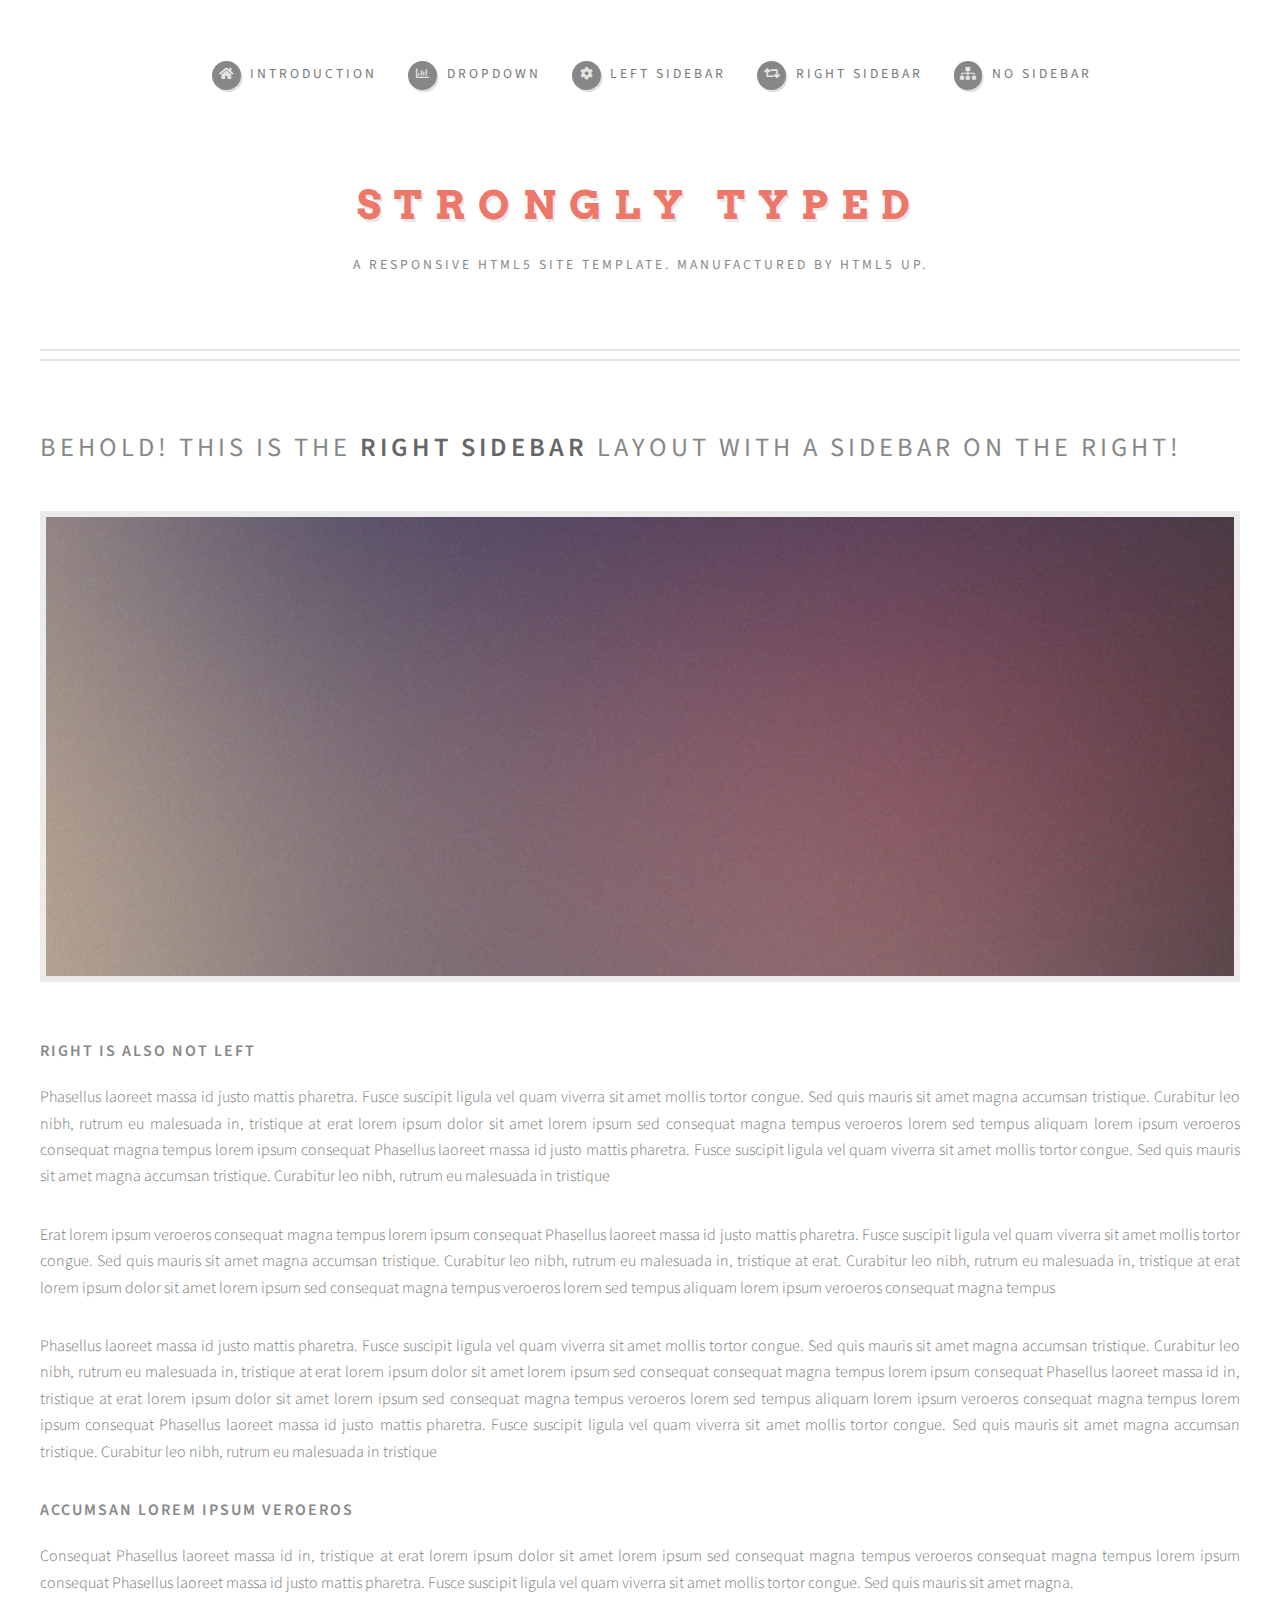
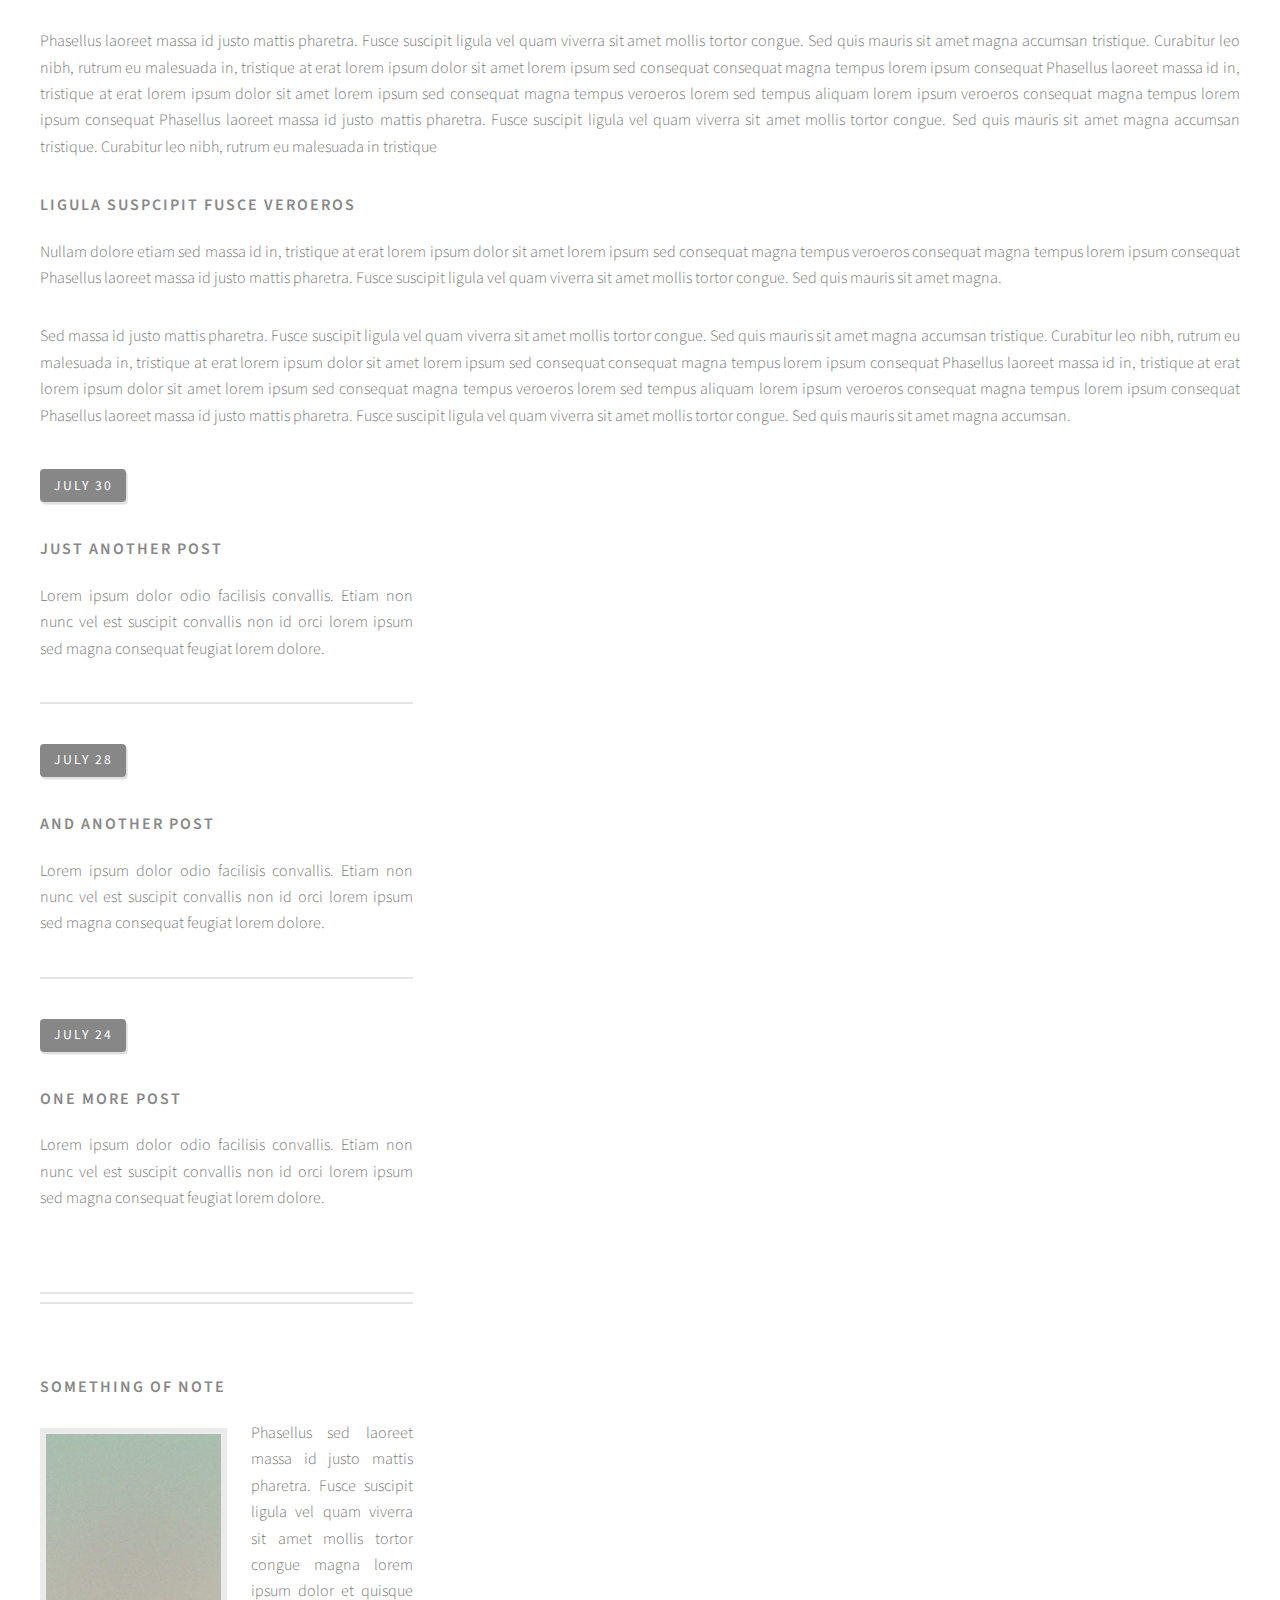
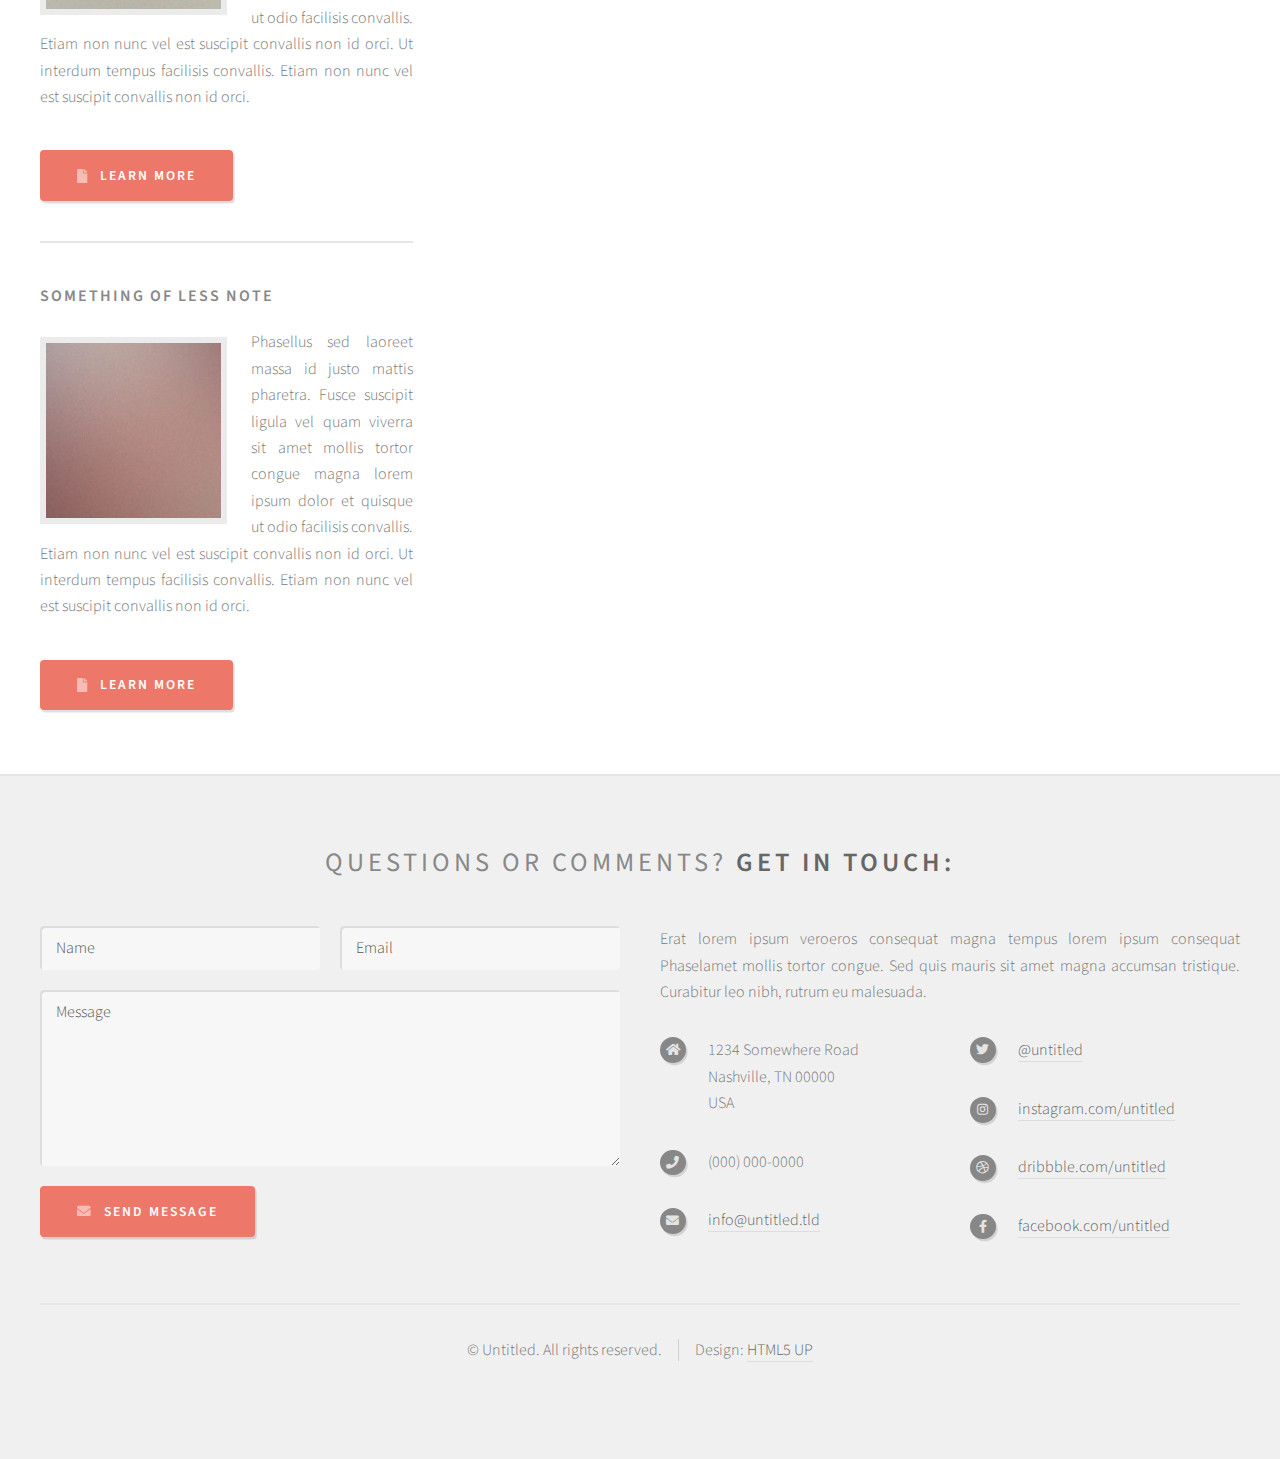
<file: right-sidebar.html>
<!DOCTYPE HTML>
<!--
	Strongly Typed by HTML5 UP
	html5up.net | @ajlkn
	Free for personal and commercial use under the CCA 3.0 license (html5up.net/license)
-->
<html>
	<head>
		<title>Right Sidebar - Strongly Typed by HTML5 UP</title>
		<meta charset="utf-8" />
		<meta name="viewport" content="width=device-width, initial-scale=1, user-scalable=no" />
		<link rel="stylesheet" href="assets/css/main.css" />
	</head>
	<body class="right-sidebar is-preload">
		<div id="page-wrapper">

			<!-- Header -->
				<section id="header">
					<div class="container">

						<!-- Logo -->
							<h1 id="logo"><a href="index.html">Strongly Typed</a></h1>
							<p>A responsive HTML5 site template. Manufactured by HTML5 UP.</p>

						<!-- Nav -->
							<nav id="nav">
								<ul>
									<li><a class="icon solid fa-home" href="index.html"><span>Introduction</span></a></li>
									<li>
										<a href="#" class="icon fa-chart-bar"><span>Dropdown</span></a>
										<ul>
											<li><a href="#">Lorem ipsum dolor</a></li>
											<li><a href="#">Magna phasellus</a></li>
											<li><a href="#">Etiam dolore nisl</a></li>
											<li>
												<a href="#">Phasellus consequat</a>
												<ul>
													<li><a href="#">Magna phasellus</a></li>
													<li><a href="#">Etiam dolore nisl</a></li>
													<li><a href="#">Phasellus consequat</a></li>
												</ul>
											</li>
											<li><a href="#">Veroeros feugiat</a></li>
										</ul>
									</li>
									<li><a class="icon solid fa-cog" href="left-sidebar.html"><span>Left Sidebar</span></a></li>
									<li><a class="icon solid fa-retweet" href="right-sidebar.html"><span>Right Sidebar</span></a></li>
									<li><a class="icon solid fa-sitemap" href="no-sidebar.html"><span>No Sidebar</span></a></li>
								</ul>
							</nav>

					</div>
				</section>

			<!-- Main -->
				<section id="main">
					<div class="container">
						<div class="row">

							<!-- Content -->
								<div id="content" class="col-8 col-12-medium">

									<!-- Post -->
										<article class="box post">
											<header>
												<h2>Behold! This is the <strong>right sidebar</strong> layout<br />
												with a sidebar on the right!</h2>
											</header>
											<span class="image featured"><img src="images/pic04.jpg" alt="" /></span>
											<h3>Right is also not left</h3>
											<p>Phasellus laoreet massa id justo mattis pharetra. Fusce suscipit
											ligula vel quam viverra sit amet mollis tortor congue. Sed quis mauris
											sit amet magna accumsan tristique. Curabitur leo nibh, rutrum eu malesuada
											in, tristique at erat lorem ipsum dolor sit amet lorem ipsum sed consequat
											magna tempus veroeros lorem sed tempus aliquam lorem ipsum veroeros
											consequat magna tempus lorem ipsum consequat Phasellus laoreet massa id
											justo mattis pharetra. Fusce suscipit ligula vel quam viverra sit amet
											mollis tortor congue. Sed quis mauris sit amet magna accumsan tristique.
											Curabitur leo nibh, rutrum eu malesuada in tristique</p>
											<p>Erat lorem ipsum veroeros consequat magna tempus lorem ipsum consequat
											Phasellus laoreet massa id justo mattis pharetra. Fusce suscipit ligula
											vel quam viverra sit amet mollis tortor congue. Sed quis mauris sit amet
											magna accumsan tristique. Curabitur leo nibh, rutrum eu malesuada in,
											tristique at erat. Curabitur leo nibh, rutrum eu malesuada in, tristique
											at erat lorem ipsum dolor sit amet lorem ipsum sed consequat magna
											tempus veroeros lorem sed tempus aliquam lorem ipsum veroeros consequat
											magna tempus</p>
											<p>Phasellus laoreet massa id justo mattis pharetra. Fusce suscipit
											ligula vel quam viverra sit amet mollis tortor congue. Sed quis mauris
											sit amet magna accumsan tristique. Curabitur leo nibh, rutrum eu malesuada
											in, tristique at erat lorem ipsum dolor sit amet lorem ipsum sed consequat
											consequat magna tempus lorem ipsum consequat Phasellus laoreet massa id
											in, tristique at erat lorem ipsum dolor sit amet lorem ipsum sed consequat
											magna tempus veroeros lorem sed tempus aliquam lorem ipsum veroeros
											consequat magna tempus lorem ipsum consequat Phasellus laoreet massa id
											justo mattis pharetra. Fusce suscipit ligula vel quam viverra sit amet
											mollis tortor congue. Sed quis mauris sit amet magna accumsan tristique.
											Curabitur leo nibh, rutrum eu malesuada in tristique</p>
											<h3>Accumsan lorem ipsum veroeros</h3>
											<p>Consequat Phasellus laoreet massa id in, tristique at erat lorem
											ipsum dolor sit amet lorem ipsum sed consequat magna tempus veroeros
											consequat magna tempus lorem ipsum consequat Phasellus laoreet massa id
											justo mattis pharetra. Fusce suscipit ligula vel quam viverra sit amet
											mollis tortor congue. Sed quis mauris sit amet magna.</p>
											<p>Phasellus laoreet massa id justo mattis pharetra. Fusce suscipit
											ligula vel quam viverra sit amet mollis tortor congue. Sed quis mauris
											sit amet magna accumsan tristique. Curabitur leo nibh, rutrum eu malesuada
											in, tristique at erat lorem ipsum dolor sit amet lorem ipsum sed consequat
											consequat magna tempus lorem ipsum consequat Phasellus laoreet massa id
											in, tristique at erat lorem ipsum dolor sit amet lorem ipsum sed consequat
											magna tempus veroeros lorem sed tempus aliquam lorem ipsum veroeros
											consequat magna tempus lorem ipsum consequat Phasellus laoreet massa id
											justo mattis pharetra. Fusce suscipit ligula vel quam viverra sit amet
											mollis tortor congue. Sed quis mauris sit amet magna accumsan tristique.
											Curabitur leo nibh, rutrum eu malesuada in tristique</p>
											<h3>Ligula suspcipit fusce veroeros</h3>
											<p>Nullam dolore etiam sed massa id in, tristique at erat lorem
											ipsum dolor sit amet lorem ipsum sed consequat magna tempus veroeros
											consequat magna tempus lorem ipsum consequat Phasellus laoreet massa id
											justo mattis pharetra. Fusce suscipit ligula vel quam viverra sit amet
											mollis tortor congue. Sed quis mauris sit amet magna.</p>
											<p>Sed massa id justo mattis pharetra. Fusce suscipit
											ligula vel quam viverra sit amet mollis tortor congue. Sed quis mauris
											sit amet magna accumsan tristique. Curabitur leo nibh, rutrum eu malesuada
											in, tristique at erat lorem ipsum dolor sit amet lorem ipsum sed consequat
											consequat magna tempus lorem ipsum consequat Phasellus laoreet massa id
											in, tristique at erat lorem ipsum dolor sit amet lorem ipsum sed consequat
											magna tempus veroeros lorem sed tempus aliquam lorem ipsum veroeros
											consequat magna tempus lorem ipsum consequat Phasellus laoreet massa id
											justo mattis pharetra. Fusce suscipit ligula vel quam viverra sit amet
											mollis tortor congue. Sed quis mauris sit amet magna accumsan.</p>
										</article>

								</div>

							<!-- Sidebar -->
								<div id="sidebar" class="col-4 col-12-medium">

									<!-- Excerpts -->
										<section>
											<ul class="divided">
												<li>

													<!-- Excerpt -->
														<article class="box excerpt">
															<header>
																<span class="date">July 30</span>
																<h3><a href="#">Just another post</a></h3>
															</header>
															<p>Lorem ipsum dolor odio facilisis convallis. Etiam non nunc vel est
															suscipit convallis non id orci lorem ipsum sed magna consequat feugiat lorem dolore.</p>
														</article>

												</li>
												<li>

													<!-- Excerpt -->
														<article class="box excerpt">
															<header>
																<span class="date">July 28</span>
																<h3><a href="#">And another post</a></h3>
															</header>
															<p>Lorem ipsum dolor odio facilisis convallis. Etiam non nunc vel est
															suscipit convallis non id orci lorem ipsum sed magna consequat feugiat lorem dolore.</p>
														</article>

												</li>
												<li>

													<!-- Excerpt -->
														<article class="box excerpt">
															<header>
																<span class="date">July 24</span>
																<h3><a href="#">One more post</a></h3>
															</header>
															<p>Lorem ipsum dolor odio facilisis convallis. Etiam non nunc vel est
															suscipit convallis non id orci lorem ipsum sed magna consequat feugiat lorem dolore.</p>
														</article>

												</li>
											</ul>
										</section>

									<!-- Highlights -->
										<section>
											<ul class="divided">
												<li>

													<!-- Highlight -->
														<article class="box highlight">
															<header>
																<h3><a href="#">Something of note</a></h3>
															</header>
															<a href="#" class="image left"><img src="images/pic06.jpg" alt="" /></a>
															<p>Phasellus sed laoreet massa id justo mattis pharetra. Fusce suscipit ligula vel quam
															viverra sit amet mollis tortor congue magna lorem ipsum dolor et quisque ut odio facilisis
															convallis. Etiam non nunc vel est suscipit convallis non id orci. Ut interdum tempus
															facilisis convallis. Etiam non nunc vel est suscipit convallis non id orci.</p>
															<ul class="actions">
																<li><a href="#" class="button icon solid fa-file">Learn More</a></li>
															</ul>
														</article>

												</li>
												<li>

													<!-- Highlight -->
														<article class="box highlight">
															<header>
																<h3><a href="#">Something of less note</a></h3>
															</header>
															<a href="#" class="image left"><img src="images/pic07.jpg" alt="" /></a>
															<p>Phasellus sed laoreet massa id justo mattis pharetra. Fusce suscipit ligula vel quam
															viverra sit amet mollis tortor congue magna lorem ipsum dolor et quisque ut odio facilisis
															convallis. Etiam non nunc vel est suscipit convallis non id orci. Ut interdum tempus
															facilisis convallis. Etiam non nunc vel est suscipit convallis non id orci.</p>
															<ul class="actions">
																<li><a href="#" class="button icon solid fa-file">Learn More</a></li>
															</ul>
														</article>

												</li>
											</ul>
										</section>

								</div>

						</div>
					</div>
				</section>

			<!-- Footer -->
				<section id="footer">
					<div class="container">
						<header>
							<h2>Questions or comments? <strong>Get in touch:</strong></h2>
						</header>
						<div class="row">
							<div class="col-6 col-12-medium">
								<section>
									<form method="post" action="#">
										<div class="row gtr-50">
											<div class="col-6 col-12-small">
												<input name="name" placeholder="Name" type="text" />
											</div>
											<div class="col-6 col-12-small">
												<input name="email" placeholder="Email" type="text" />
											</div>
											<div class="col-12">
												<textarea name="message" placeholder="Message"></textarea>
											</div>
											<div class="col-12">
												<a href="#" class="form-button-submit button icon solid fa-envelope">Send Message</a>
											</div>
										</div>
									</form>
								</section>
							</div>
							<div class="col-6 col-12-medium">
								<section>
									<p>Erat lorem ipsum veroeros consequat magna tempus lorem ipsum consequat Phaselamet
									mollis tortor congue. Sed quis mauris sit amet magna accumsan tristique. Curabitur
									leo nibh, rutrum eu malesuada.</p>
									<div class="row">
										<div class="col-6 col-12-small">
											<ul class="icons">
												<li class="icon solid fa-home">
													1234 Somewhere Road<br />
													Nashville, TN 00000<br />
													USA
												</li>
												<li class="icon solid fa-phone">
													(000) 000-0000
												</li>
												<li class="icon solid fa-envelope">
													<a href="#">info@untitled.tld</a>
												</li>
											</ul>
										</div>
										<div class="col-6 col-12-small">
											<ul class="icons">
												<li class="icon brands fa-twitter">
													<a href="#">@untitled</a>
												</li>
												<li class="icon brands fa-instagram">
													<a href="#">instagram.com/untitled</a>
												</li>
												<li class="icon brands fa-dribbble">
													<a href="#">dribbble.com/untitled</a>
												</li>
												<li class="icon brands fa-facebook-f">
													<a href="#">facebook.com/untitled</a>
												</li>
											</ul>
										</div>
									</div>
								</section>
							</div>
						</div>
					</div>
					<div id="copyright" class="container">
						<ul class="links">
							<li>&copy; Untitled. All rights reserved.</li><li>Design: <a href="http://html5up.net">HTML5 UP</a></li>
						</ul>
					</div>
				</section>

		</div>

		<!-- Scripts -->
			<script src="assets/js/jquery.min.js"></script>
			<script src="assets/js/jquery.dropotron.min.js"></script>
			<script src="assets/js/browser.min.js"></script>
			<script src="assets/js/breakpoints.min.js"></script>
			<script src="assets/js/util.js"></script>
			<script src="assets/js/main.js"></script>

	</body>
</html>
</file>
<file: assets/css/main.css>
@import url("fontawesome-all.min.css");
@import url("https://fonts.googleapis.com/css?family=Source+Sans+Pro:300,400,600|Arvo:700");

/*
	Strongly Typed by HTML5 UP
	html5up.net | @ajlkn
	Free for personal and commercial use under the CCA 3.0 license (html5up.net/license)
*/

html, body, div, span, applet, object,
iframe, h1, h2, h3, h4, h5, h6, p, blockquote,
pre, a, abbr, acronym, address, big, cite,
code, del, dfn, em, img, ins, kbd, q, s, samp,
small, strike, strong, sub, sup, tt, var, b,
u, i, center, dl, dt, dd, ol, ul, li, fieldset,
form, label, legend, table, caption, tbody,
tfoot, thead, tr, th, td, article, aside,
canvas, details, embed, figure, figcaption,
footer, header, hgroup, menu, nav, output, ruby,
section, summary, time, mark, audio, video {
	margin: 0;
	padding: 0;
	border: 0;
	font-size: 100%;
	font: inherit;
	vertical-align: baseline;}

article, aside, details, figcaption, figure,
footer, header, hgroup, menu, nav, section {
	display: block;}

body {
	line-height: 1;
}

ol, ul {
	list-style: none;
}

blockquote, q {
	quotes: none;
}

	blockquote:before, blockquote:after, q:before, q:after {
		content: '';
		content: none;
	}

table {
	border-collapse: collapse;
	border-spacing: 0;
}

body {
	-webkit-text-size-adjust: none;
}

mark {
	background-color: transparent;
	color: inherit;
}

input::-moz-focus-inner {
	border: 0;
	padding: 0;
}

input, select, textarea {
	-moz-appearance: none;
	-webkit-appearance: none;
	-ms-appearance: none;
	appearance: none;
}

/* Basic */

	html {
		box-sizing: border-box;
	}

	*, *:before, *:after {
		box-sizing: inherit;
	}

	body {
		background: #f0f0f0;
	}

		body.is-preload *, body.is-preload *:before, body.is-preload *:after {
			-moz-animation: none !important;
			-webkit-animation: none !important;
			-ms-animation: none !important;
			animation: none !important;
			-moz-transition: none !important;
			-webkit-transition: none !important;
			-ms-transition: none !important;
			transition: none !important;
		}

	body, input, textarea, select {
		font-family: 'Source Sans Pro';
		font-weight: 300;
		color: #777;
		line-height: 1.65em;
		font-size: 15pt;
	}

	h1, h2, h3, h4, h5, h6 {
		font-weight: 600;
		text-transform: uppercase;
		color: #888;
	}

	h1 a, h2 a, h3 a, h4 a, h5 a, h6 a {
		color: inherit;
		text-decoration: none;
		border: 0;
	}

	h2 {
		font-size: 1.65em;
		font-weight: 400;
		letter-spacing: 4px;
		margin: 0 0 1.5em 0;
		line-height: 1.75em;
	}

	h3 {
		font-size: 1em;
		letter-spacing: 2px;
		margin: 0 0 1.25em 0;
	}

	a {
		-moz-transition: color 0.25s ease-in-out, border-bottom-color 0.25s ease-in-out;
		-webkit-transition: color 0.25s ease-in-out, border-bottom-color 0.25s ease-in-out;
		-ms-transition: color 0.25s ease-in-out, border-bottom-color 0.25s ease-in-out;
		transition: color 0.25s ease-in-out, border-bottom-color 0.25s ease-in-out;
		color: #666;
		text-decoration: none;
		border-bottom: solid 1px #ddd;
	}

		a strong {
			-moz-transition: color 0.25s ease-in-out, border-bottom-color 0.25s ease-in-out;
			-webkit-transition: color 0.25s ease-in-out, border-bottom-color 0.25s ease-in-out;
			-ms-transition: color 0.25s ease-in-out, border-bottom-color 0.25s ease-in-out;
			transition: color 0.25s ease-in-out, border-bottom-color 0.25s ease-in-out;
		}

		a:hover {
			color: #ed786a;
			border-bottom-color: rgba(255, 255, 255, 0);
		}

			a:hover strong {
				color: #ed786a;
			}

	strong, b {
		font-weight: 600;
		color: #666;
	}

	em, i {
		font-style: italic;
	}

	sub {
		position: relative;
		top: 0.5em;
		font-size: 0.8em;
	}

	sup {
		position: relative;
		top: -0.5em;
		font-size: 0.8em;
	}

	hr {
		border: 0;
		border-top: solid 1px #ddd;
	}

	blockquote {
		border-left: solid 0.5em #ddd;
		padding: 1em 0 1em 2em;
		font-style: italic;
	}

	p {
		text-align: justify;
		margin-bottom: 2em;
	}

	ul, ol, dl, table, blockquote {
		margin-bottom: 2em;
	}

	br.clear {
		clear: both;
	}

/* Container */

	.container {
		margin: 0 auto;
		max-width: 100%;
		width: 70em;
	}

		@media screen and (max-width: 1680px) {

			.container {
				width: 68em;
			}

		}

		@media screen and (max-width: 1280px) {

			.container {
				width: calc(100% - 80px);
			}

		}

		@media screen and (max-width: 980px) {

			.container {
				width: calc(100% - 100px);
			}

		}

		@media screen and (max-width: 736px) {

			.container {
				width: calc(100% - 40px);
			}

		}

/* Row */

	.row {
		display: flex;
		flex-wrap: wrap;
		box-sizing: border-box;
		align-items: stretch;
	}

		.row > * {
			box-sizing: border-box;
		}

		.row.gtr-uniform > * > :last-child {
			margin-bottom: 0;
		}

		.row.aln-left {
			justify-content: flex-start;
		}

		.row.aln-center {
			justify-content: center;
		}

		.row.aln-right {
			justify-content: flex-end;
		}

		.row.aln-top {
			align-items: flex-start;
		}

		.row.aln-middle {
			align-items: center;
		}

		.row.aln-bottom {
			align-items: flex-end;
		}

		.row > .imp {
			order: -1;
		}

		.row > .col-1 {
			width: 8.33333%;
		}

		.row > .off-1 {
			margin-left: 8.33333%;
		}

		.row > .col-2 {
			width: 16.66667%;
		}

		.row > .off-2 {
			margin-left: 16.66667%;
		}

		.row > .col-3 {
			width: 25%;
		}

		.row > .off-3 {
			margin-left: 25%;
		}

		.row > .col-4 {
			width: 33.33333%;
		}

		.row > .off-4 {
			margin-left: 33.33333%;
		}

		.row > .col-5 {
			width: 41.66667%;
		}

		.row > .off-5 {
			margin-left: 41.66667%;
		}

		.row > .col-6 {
			width: 50%;
		}

		.row > .off-6 {
			margin-left: 50%;
		}

		.row > .col-7 {
			width: 58.33333%;
		}

		.row > .off-7 {
			margin-left: 58.33333%;
		}

		.row > .col-8 {
			width: 100%;
		}

		.row > .off-8 {
			margin-left: 66.66667%;
		}

		.row > .col-9 {
			width: 75%;
		}

		.row > .off-9 {
			margin-left: 75%;
		}

		.row > .col-10 {
			width: 83.33333%;
		}

		.row > .off-10 {
			margin-left: 83.33333%;
		}

		.row > .col-11 {
			width: 91.66667%;
		}

		.row > .off-11 {
			margin-left: 91.66667%;
		}

		.row > .col-12 {
			width: 100%;
		}

		.row > .off-12 {
			margin-left: 100%;
		}

		.row.gtr-0 {
			margin-top: 0px;
			margin-left: 0px;
		}

			.row.gtr-0 > * {
				padding: 0px 0 0 0px;
			}

			.row.gtr-0.gtr-uniform {
				margin-top: 0px;
			}

				.row.gtr-0.gtr-uniform > * {
					padding-top: 0px;
				}

		.row.gtr-25 {
			margin-top: -12.5px;
			margin-left: -12.5px;
		}

			.row.gtr-25 > * {
				padding: 12.5px 0 0 12.5px;
			}

			.row.gtr-25.gtr-uniform {
				margin-top: -12.5px;
			}

				.row.gtr-25.gtr-uniform > * {
					padding-top: 12.5px;
				}

		.row.gtr-50 {
			margin-top: -25px;
			margin-left: -25px;
		}

			.row.gtr-50 > * {
				padding: 25px 0 0 25px;
			}

			.row.gtr-50.gtr-uniform {
				margin-top: -25px;
			}

				.row.gtr-50.gtr-uniform > * {
					padding-top: 25px;
				}

		.row {
			margin-top: -50px;
			margin-left: -50px;
		}

			.row > * {
				padding: 50px 0 0 50px;
			}

			.row.gtr-uniform {
				margin-top: -50px;
			}

				.row.gtr-uniform > * {
					padding-top: 50px;
				}

		.row.gtr-150 {
			margin-top: -75px;
			margin-left: -75px;
		}

			.row.gtr-150 > * {
				padding: 75px 0 0 75px;
			}

			.row.gtr-150.gtr-uniform {
				margin-top: -75px;
			}

				.row.gtr-150.gtr-uniform > * {
					padding-top: 75px;
				}

		.row.gtr-200 {
			margin-top: -100px;
			margin-left: -100px;
		}

			.row.gtr-200 > * {
				padding: 100px 0 0 100px;
			}

			.row.gtr-200.gtr-uniform {
				margin-top: -100px;
			}

				.row.gtr-200.gtr-uniform > * {
					padding-top: 100px;
				}

		@media screen and (max-width: 1680px) {

			.row {
				display: flex;
				flex-wrap: wrap;
				box-sizing: border-box;
				align-items: stretch;
			}

				.row > * {
					box-sizing: border-box;
				}

				.row.gtr-uniform > * > :last-child {
					margin-bottom: 0;
				}

				.row.aln-left {
					justify-content: flex-start;
				}

				.row.aln-center {
					justify-content: center;
				}

				.row.aln-right {
					justify-content: flex-end;
				}

				.row.aln-top {
					align-items: flex-start;
				}

				.row.aln-middle {
					align-items: center;
				}

				.row.aln-bottom {
					align-items: flex-end;
				}

				.row > .imp-xlarge {
					order: -1;
				}

				.row > .col-1-xlarge {
					width: 8.33333%;
				}

				.row > .off-1-xlarge {
					margin-left: 8.33333%;
				}

				.row > .col-2-xlarge {
					width: 16.66667%;
				}

				.row > .off-2-xlarge {
					margin-left: 16.66667%;
				}

				.row > .col-3-xlarge {
					width: 25%;
				}

				.row > .off-3-xlarge {
					margin-left: 25%;
				}

				.row > .col-4-xlarge {
					width: 33.33333%;
				}

				.row > .off-4-xlarge {
					margin-left: 33.33333%;
				}

				.row > .col-5-xlarge {
					width: 41.66667%;
				}

				.row > .off-5-xlarge {
					margin-left: 41.66667%;
				}

				.row > .col-6-xlarge {
					width: 50%;
				}

				.row > .off-6-xlarge {
					margin-left: 50%;
				}

				.row > .col-7-xlarge {
					width: 58.33333%;
				}

				.row > .off-7-xlarge {
					margin-left: 58.33333%;
				}

				.row > .col-8-xlarge {
					width: 66.66667%;
				}

				.row > .off-8-xlarge {
					margin-left: 66.66667%;
				}

				.row > .col-9-xlarge {
					width: 75%;
				}

				.row > .off-9-xlarge {
					margin-left: 75%;
				}

				.row > .col-10-xlarge {
					width: 83.33333%;
				}

				.row > .off-10-xlarge {
					margin-left: 83.33333%;
				}

				.row > .col-11-xlarge {
					width: 91.66667%;
				}

				.row > .off-11-xlarge {
					margin-left: 91.66667%;
				}

				.row > .col-12-xlarge {
					width: 100%;
				}

				.row > .off-12-xlarge {
					margin-left: 100%;
				}

				.row.gtr-0 {
					margin-top: 0px;
					margin-left: 0px;
				}

					.row.gtr-0 > * {
						padding: 0px 0 0 0px;
					}

					.row.gtr-0.gtr-uniform {
						margin-top: 0px;
					}

						.row.gtr-0.gtr-uniform > * {
							padding-top: 0px;
						}

				.row.gtr-25 {
					margin-top: -12.5px;
					margin-left: -12.5px;
				}

					.row.gtr-25 > * {
						padding: 12.5px 0 0 12.5px;
					}

					.row.gtr-25.gtr-uniform {
						margin-top: -12.5px;
					}

						.row.gtr-25.gtr-uniform > * {
							padding-top: 12.5px;
						}

				.row.gtr-50 {
					margin-top: -25px;
					margin-left: -25px;
				}

					.row.gtr-50 > * {
						padding: 25px 0 0 25px;
					}

					.row.gtr-50.gtr-uniform {
						margin-top: -25px;
					}

						.row.gtr-50.gtr-uniform > * {
							padding-top: 25px;
						}

				.row {
					margin-top: -50px;
					margin-left: -50px;
				}

					.row > * {
						padding: 50px 0 0 50px;
					}

					.row.gtr-uniform {
						margin-top: -50px;
					}

						.row.gtr-uniform > * {
							padding-top: 50px;
						}

				.row.gtr-150 {
					margin-top: -75px;
					margin-left: -75px;
				}

					.row.gtr-150 > * {
						padding: 75px 0 0 75px;
					}

					.row.gtr-150.gtr-uniform {
						margin-top: -75px;
					}

						.row.gtr-150.gtr-uniform > * {
							padding-top: 75px;
						}

				.row.gtr-200 {
					margin-top: -100px;
					margin-left: -100px;
				}

					.row.gtr-200 > * {
						padding: 100px 0 0 100px;
					}

					.row.gtr-200.gtr-uniform {
						margin-top: -100px;
					}

						.row.gtr-200.gtr-uniform > * {
							padding-top: 100px;
						}

		}

		@media screen and (max-width: 1280px) {

			.row {
				display: flex;
				flex-wrap: wrap;
				box-sizing: border-box;
				align-items: stretch;
			}

				.row > * {
					box-sizing: border-box;
				}

				.row.gtr-uniform > * > :last-child {
					margin-bottom: 0;
				}

				.row.aln-left {
					justify-content: flex-start;
				}

				.row.aln-center {
					justify-content: center;
				}

				.row.aln-right {
					justify-content: flex-end;
				}

				.row.aln-top {
					align-items: flex-start;
				}

				.row.aln-middle {
					align-items: center;
				}

				.row.aln-bottom {
					align-items: flex-end;
				}

				.row > .imp-large {
					order: -1;
				}

				.row > .col-1-large {
					width: 8.33333%;
				}

				.row > .off-1-large {
					margin-left: 8.33333%;
				}

				.row > .col-2-large {
					width: 16.66667%;
				}

				.row > .off-2-large {
					margin-left: 16.66667%;
				}

				.row > .col-3-large {
					width: 25%;
				}

				.row > .off-3-large {
					margin-left: 25%;
				}

				.row > .col-4-large {
					width: 33.33333%;
				}

				.row > .off-4-large {
					margin-left: 33.33333%;
				}

				.row > .col-5-large {
					width: 41.66667%;
				}

				.row > .off-5-large {
					margin-left: 41.66667%;
				}

				.row > .col-6-large {
					width: 50%;
				}

				.row > .off-6-large {
					margin-left: 50%;
				}

				.row > .col-7-large {
					width: 58.33333%;
				}

				.row > .off-7-large {
					margin-left: 58.33333%;
				}

				.row > .col-8-large {
					width: 66.66667%;
				}

				.row > .off-8-large {
					margin-left: 66.66667%;
				}

				.row > .col-9-large {
					width: 75%;
				}

				.row > .off-9-large {
					margin-left: 75%;
				}

				.row > .col-10-large {
					width: 83.33333%;
				}

				.row > .off-10-large {
					margin-left: 83.33333%;
				}

				.row > .col-11-large {
					width: 91.66667%;
				}

				.row > .off-11-large {
					margin-left: 91.66667%;
				}

				.row > .col-12-large {
					width: 100%;
				}

				.row > .off-12-large {
					margin-left: 100%;
				}

				.row.gtr-0 {
					margin-top: 0px;
					margin-left: 0px;
				}

					.row.gtr-0 > * {
						padding: 0px 0 0 0px;
					}

					.row.gtr-0.gtr-uniform {
						margin-top: 0px;
					}

						.row.gtr-0.gtr-uniform > * {
							padding-top: 0px;
						}

				.row.gtr-25 {
					margin-top: -10px;
					margin-left: -10px;
				}

					.row.gtr-25 > * {
						padding: 10px 0 0 10px;
					}

					.row.gtr-25.gtr-uniform {
						margin-top: -10px;
					}

						.row.gtr-25.gtr-uniform > * {
							padding-top: 10px;
						}

				.row.gtr-50 {
					margin-top: -20px;
					margin-left: -20px;
				}

					.row.gtr-50 > * {
						padding: 20px 0 0 20px;
					}

					.row.gtr-50.gtr-uniform {
						margin-top: -20px;
					}

						.row.gtr-50.gtr-uniform > * {
							padding-top: 20px;
						}

				.row {
					margin-top: -40px;
					margin-left: -40px;
				}

					.row > * {
						padding: 40px 0 0 40px;
					}

					.row.gtr-uniform {
						margin-top: -40px;
					}

						.row.gtr-uniform > * {
							padding-top: 40px;
						}

				.row.gtr-150 {
					margin-top: -60px;
					margin-left: -60px;
				}

					.row.gtr-150 > * {
						padding: 60px 0 0 60px;
					}

					.row.gtr-150.gtr-uniform {
						margin-top: -60px;
					}

						.row.gtr-150.gtr-uniform > * {
							padding-top: 60px;
						}

				.row.gtr-200 {
					margin-top: -80px;
					margin-left: -80px;
				}

					.row.gtr-200 > * {
						padding: 80px 0 0 80px;
					}

					.row.gtr-200.gtr-uniform {
						margin-top: -80px;
					}

						.row.gtr-200.gtr-uniform > * {
							padding-top: 80px;
						}

		}

		@media screen and (max-width: 980px) {

			.row {
				display: flex;
				flex-wrap: wrap;
				box-sizing: border-box;
				align-items: stretch;
			}

				.row > * {
					box-sizing: border-box;
				}

				.row.gtr-uniform > * > :last-child {
					margin-bottom: 0;
				}

				.row.aln-left {
					justify-content: flex-start;
				}

				.row.aln-center {
					justify-content: center;
				}

				.row.aln-right {
					justify-content: flex-end;
				}

				.row.aln-top {
					align-items: flex-start;
				}

				.row.aln-middle {
					align-items: center;
				}

				.row.aln-bottom {
					align-items: flex-end;
				}

				.row > .imp-medium {
					order: -1;
				}

				.row > .col-1-medium {
					width: 8.33333%;
				}

				.row > .off-1-medium {
					margin-left: 8.33333%;
				}

				.row > .col-2-medium {
					width: 16.66667%;
				}

				.row > .off-2-medium {
					margin-left: 16.66667%;
				}

				.row > .col-3-medium {
					width: 25%;
				}

				.row > .off-3-medium {
					margin-left: 25%;
				}

				.row > .col-4-medium {
					width: 33.33333%;
				}

				.row > .off-4-medium {
					margin-left: 33.33333%;
				}

				.row > .col-5-medium {
					width: 41.66667%;
				}

				.row > .off-5-medium {
					margin-left: 41.66667%;
				}

				.row > .col-6-medium {
					width: 50%;
				}

				.row > .off-6-medium {
					margin-left: 50%;
				}

				.row > .col-7-medium {
					width: 58.33333%;
				}

				.row > .off-7-medium {
					margin-left: 58.33333%;
				}

				.row > .col-8-medium {
					width: 66.66667%;
				}

				.row > .off-8-medium {
					margin-left: 66.66667%;
				}

				.row > .col-9-medium {
					width: 75%;
				}

				.row > .off-9-medium {
					margin-left: 75%;
				}

				.row > .col-10-medium {
					width: 83.33333%;
				}

				.row > .off-10-medium {
					margin-left: 83.33333%;
				}

				.row > .col-11-medium {
					width: 91.66667%;
				}

				.row > .off-11-medium {
					margin-left: 91.66667%;
				}

				.row > .col-12-medium {
					width: 100%;
				}

				.row > .off-12-medium {
					margin-left: 100%;
				}

				.row.gtr-0 {
					margin-top: 0px;
					margin-left: 0px;
				}

					.row.gtr-0 > * {
						padding: 0px 0 0 0px;
					}

					.row.gtr-0.gtr-uniform {
						margin-top: 0px;
					}

						.row.gtr-0.gtr-uniform > * {
							padding-top: 0px;
						}

				.row.gtr-25 {
					margin-top: -12.5px;
					margin-left: -12.5px;
				}

					.row.gtr-25 > * {
						padding: 12.5px 0 0 12.5px;
					}

					.row.gtr-25.gtr-uniform {
						margin-top: -12.5px;
					}

						.row.gtr-25.gtr-uniform > * {
							padding-top: 12.5px;
						}

				.row.gtr-50 {
					margin-top: -25px;
					margin-left: -25px;
				}

					.row.gtr-50 > * {
						padding: 25px 0 0 25px;
					}

					.row.gtr-50.gtr-uniform {
						margin-top: -25px;
					}

						.row.gtr-50.gtr-uniform > * {
							padding-top: 25px;
						}

				.row {
					margin-top: -50px;
					margin-left: -50px;
				}

					.row > * {
						padding: 50px 0 0 50px;
					}

					.row.gtr-uniform {
						margin-top: -50px;
					}

						.row.gtr-uniform > * {
							padding-top: 50px;
						}

				.row.gtr-150 {
					margin-top: -75px;
					margin-left: -75px;
				}

					.row.gtr-150 > * {
						padding: 75px 0 0 75px;
					}

					.row.gtr-150.gtr-uniform {
						margin-top: -75px;
					}

						.row.gtr-150.gtr-uniform > * {
							padding-top: 75px;
						}

				.row.gtr-200 {
					margin-top: -100px;
					margin-left: -100px;
				}

					.row.gtr-200 > * {
						padding: 100px 0 0 100px;
					}

					.row.gtr-200.gtr-uniform {
						margin-top: -100px;
					}

						.row.gtr-200.gtr-uniform > * {
							padding-top: 100px;
						}

		}

		@media screen and (max-width: 736px) {

			.row {
				display: flex;
				flex-wrap: wrap;
				box-sizing: border-box;
				align-items: stretch;
			}

				.row > * {
					box-sizing: border-box;
				}

				.row.gtr-uniform > * > :last-child {
					margin-bottom: 0;
				}

				.row.aln-left {
					justify-content: flex-start;
				}

				.row.aln-center {
					justify-content: center;
				}

				.row.aln-right {
					justify-content: flex-end;
				}

				.row.aln-top {
					align-items: flex-start;
				}

				.row.aln-middle {
					align-items: center;
				}

				.row.aln-bottom {
					align-items: flex-end;
				}

				.row > .imp-small {
					order: -1;
				}

				.row > .col-1-small {
					width: 8.33333%;
				}

				.row > .off-1-small {
					margin-left: 8.33333%;
				}

				.row > .col-2-small {
					width: 16.66667%;
				}

				.row > .off-2-small {
					margin-left: 16.66667%;
				}

				.row > .col-3-small {
					width: 25%;
				}

				.row > .off-3-small {
					margin-left: 25%;
				}

				.row > .col-4-small {
					width: 33.33333%;
				}

				.row > .off-4-small {
					margin-left: 33.33333%;
				}

				.row > .col-5-small {
					width: 41.66667%;
				}

				.row > .off-5-small {
					margin-left: 41.66667%;
				}

				.row > .col-6-small {
					width: 50%;
				}

				.row > .off-6-small {
					margin-left: 50%;
				}

				.row > .col-7-small {
					width: 58.33333%;
				}

				.row > .off-7-small {
					margin-left: 58.33333%;
				}

				.row > .col-8-small {
					width: 66.66667%;
				}

				.row > .off-8-small {
					margin-left: 66.66667%;
				}

				.row > .col-9-small {
					width: 75%;
				}

				.row > .off-9-small {
					margin-left: 75%;
				}

				.row > .col-10-small {
					width: 83.33333%;
				}

				.row > .off-10-small {
					margin-left: 83.33333%;
				}

				.row > .col-11-small {
					width: 91.66667%;
				}

				.row > .off-11-small {
					margin-left: 91.66667%;
				}

				.row > .col-12-small {
					width: 100%;
				}

				.row > .off-12-small {
					margin-left: 100%;
				}

				.row.gtr-0 {
					margin-top: 0px;
					margin-left: 0px;
				}

					.row.gtr-0 > * {
						padding: 0px 0 0 0px;
					}

					.row.gtr-0.gtr-uniform {
						margin-top: 0px;
					}

						.row.gtr-0.gtr-uniform > * {
							padding-top: 0px;
						}

				.row.gtr-25 {
					margin-top: -7.5px;
					margin-left: -7.5px;
				}

					.row.gtr-25 > * {
						padding: 7.5px 0 0 7.5px;
					}

					.row.gtr-25.gtr-uniform {
						margin-top: -7.5px;
					}

						.row.gtr-25.gtr-uniform > * {
							padding-top: 7.5px;
						}

				.row.gtr-50 {
					margin-top: -15px;
					margin-left: -15px;
				}

					.row.gtr-50 > * {
						padding: 15px 0 0 15px;
					}

					.row.gtr-50.gtr-uniform {
						margin-top: -15px;
					}

						.row.gtr-50.gtr-uniform > * {
							padding-top: 15px;
						}

				.row {
					margin-top: -30px;
					margin-left: -30px;
				}

					.row > * {
						padding: 30px 0 0 30px;
					}

					.row.gtr-uniform {
						margin-top: -30px;
					}

						.row.gtr-uniform > * {
							padding-top: 30px;
						}

				.row.gtr-150 {
					margin-top: -45px;
					margin-left: -45px;
				}

					.row.gtr-150 > * {
						padding: 45px 0 0 45px;
					}

					.row.gtr-150.gtr-uniform {
						margin-top: -45px;
					}

						.row.gtr-150.gtr-uniform > * {
							padding-top: 45px;
						}

				.row.gtr-200 {
					margin-top: -60px;
					margin-left: -60px;
				}

					.row.gtr-200 > * {
						padding: 60px 0 0 60px;
					}

					.row.gtr-200.gtr-uniform {
						margin-top: -60px;
					}

						.row.gtr-200.gtr-uniform > * {
							padding-top: 60px;
						}

		}

/* Sections/Article */

	section, article {
		margin-bottom: 3em;
	}

	section > :last-child,
	article > :last-child,
	section:last-child,
	article:last-child {
		margin-bottom: 0;
	}

/* Image */

	.image {
		-moz-transition: opacity 0.25s ease-in-out;
		-webkit-transition: opacity 0.25s ease-in-out;
		-ms-transition: opacity 0.25s ease-in-out;
		transition: opacity 0.25s ease-in-out;
		display: inline-block;
		border: solid 6px #ebebeb !important;
	}

		.image:hover {
			opacity: 0.9;
		}

		.image img {
			display: block;
			width: 100%;
		}

		.image.fit {
			display: block;
			width: 100%;
		}

		.image.featured {
			display: block;
			width: 100%;
			margin: 0 0 3.5em 0;
		}

		.image.featured.iceCream5 {
			display: flex;
			margin: 0 0 3.5em 0;
			justify-content: center;
		}

		.image.left {
			float: left;
			margin: 0 1.5em 1.5em 0;
			position: relative;
			top: 0.5em;
		}

		.image.centered {
			display: block;
			margin: 0 0 2em 0;
		}

			.image.centered img {
				margin: 0 auto;
				width: auto;
			}

/* List */

	ul {
		list-style: disc;
		padding-left: 1em;
	}

		ul li {
			padding-left: 0.5em;
			margin: 0.75em 0 0.75em 0;
		}

			ul li:first-child {
				margin-top: 0;
			}

	ol {
		list-style: decimal;
		padding-left: 1em;
	}

		ol li {
			padding-left: 0.5em;
			margin: 0.75em 0 0.75em 0;
		}

			ol li:first-child {
				margin-top: 0;
			}

/* Links */

	ul.links {
		list-style: none;
		padding-left: 0;
	}

		ul.links li {
			display: inline;
			border-left: solid 1px #d0d0d0;
			padding-left: 1em;
			margin: 0 0 0 1em;
		}

			ul.links li:first-child {
				margin-left: 0;
				padding-left: 0;
				border-left: 0;
			}

/* Actions */

	ul.actions {
		margin-top: 2.5em;
		clear: both;
		list-style: none;
		padding-left: 0;
	}

		ul.actions li {
			padding-left: 0;
			display: inline-block;
			margin: 0 0 0 1em;
		}

			ul.actions li:first-child {
				margin-left: 0;
			}

/* Divided */

	ul.divided {
		list-style: none;
		padding-left: 0;
	}

		ul.divided li {
			border-top: solid 2px #e5e5e5;
			padding-left: 0;
			margin: 2.5em 0 0 0;
			padding: 2.5em 0 0 0;
		}

			ul.divided li:first-child {
				border-top: 0;
				margin-top: 0;
				padding-top: 0;
			}

/* Icons */

	ul.icons {
		list-style: none;
		padding-left: 0;
	}

		ul.icons > li {
			position: relative;
			padding: 2em 0 0 3em;
			margin: 0;
		}

			ul.icons > li:before {
				position: absolute;
				left: 0;
				top: 2.6em;
				display: block;
				font-size: 0.8em;
				background: #878787;
				color: #e4e4e4;
				width: 2em;
				height: 2em;
				border-radius: 2em;
				line-height: 2em;
				text-align: center;
				box-shadow: 0.125em 0.175em 0 0 rgba(0, 0, 0, 0.125);
			}

			ul.icons > li:first-child {
				padding-top: 0;
			}

				ul.icons > li:first-child:before {
					top: 0;
				}

/* Form */

	form label {
		font-weight: 600;
		text-transform: uppercase;
		color: #888;
		display: block;
		margin: 0 0 1em 0;
	}

	form input[type="text"],
	form input[type="email"],
	form input[type="password"],
	form select,
	form textarea {
		-moz-transition: background-color 0.25s ease-in-out;
		-webkit-transition: background-color 0.25s ease-in-out;
		-ms-transition: background-color 0.25s ease-in-out;
		transition: background-color 0.25s ease-in-out;
		-webkit-appearance: none;
		display: block;
		border: 0;
		background: #e8e8e8;
		width: 100%;
		box-shadow: inset 2px 2px 0px 0px rgba(0, 0, 0, 0.1);
		border-radius: 4px;
		line-height: 1.25em;
		padding: 0.75em 1em 0.75em 1em;
	}

		form input[type="text"]:focus,
		form input[type="email"]:focus,
		form input[type="password"]:focus,
		form select:focus,
		form textarea:focus {
			background: #f0f0f0;
		}

	form textarea {
		min-height: 11em;
	}

	form ::-webkit-input-placeholder {
		color: #555 !important;
		line-height: 1.35em;
	}

	form :-moz-placeholder {
		color: #555 !important;
	}

	form ::-moz-placeholder {
		color: #555 !important;
	}

	form :-ms-input-placeholder {
		color: #555 !important;
	}

	form ::-moz-focus-inner {
		border: 0;
	}

/* Table */

	table {
		width: 100%;
	}

		table tbody tr {
			border-top: solid 1px #E5E5E5;
		}

			table tbody tr:first-child {
				border-top: 0;
			}

		table td {
			padding: 0.75em 1em 0.75em 1em;
		}

		table th {
			text-align: left;
			font-weight: bold;
			padding: 0.75em 1em 0.75em 1em;
		}

		table thead {
			background: #878787;
			color: #fff;
			font-weight: 400;
			text-transform: uppercase;
			border: 0;
			box-shadow: 0.125em 0.175em 0 0 rgba(0, 0, 0, 0.125);
			font-size: 0.85em;
			letter-spacing: 2px;
		}

		table tfoot {
			background: #F0F0F0;
			border-top: solid 2px #E5E5E5;
		}

/* Button */

	input[type="button"],
	input[type="submit"],
	input[type="reset"],
	button,
	.button {
		-moz-transition: all 0.25s ease-in-out;
		-webkit-transition: all 0.25s ease-in-out;
		-ms-transition: all 0.25s ease-in-out;
		transition: all 0.25s ease-in-out;
		-webkit-appearance: none;
		position: relative;
		display: inline-block;
		background: #ed786a;
		color: #fff !important;
		text-transform: uppercase;
		border-radius: 4px;
		border: 0;
		outline: 0;
		font-size: 1em;
		box-shadow: 0.125em 0.175em 0 0 rgba(0, 0, 0, 0.125);
		font-weight: 600;
		text-align: center;
		font-size: 0.85em;
		letter-spacing: 2px;
		padding: 0.85em 2.75em 0.85em 2.75em;
	}

		input[type="button"].icon:before,
		input[type="submit"].icon:before,
		input[type="reset"].icon:before,
		button.icon:before,
		.button.icon:before {
			position: relative;
			padding-right: 0.75em;
			opacity: 0.5;
			top: 0.05em;
		}

		input[type="button"]:hover,
		input[type="submit"]:hover,
		input[type="reset"]:hover,
		button:hover,
		.button:hover {
			background: #fd887a;
		}

		input[type="button"]:active,
		input[type="submit"]:active,
		input[type="reset"]:active,
		button:active,
		.button:active {
			background: #ed786a;
		}

		input[type="button"].alt,
		input[type="submit"].alt,
		input[type="reset"].alt,
		button.alt,
		.button.alt {
			background: #878787;
		}

			input[type="button"].alt:hover,
			input[type="submit"].alt:hover,
			input[type="reset"].alt:hover,
			button.alt:hover,
			.button.alt:hover {
				background: #979797;
			}

			input[type="button"].alt:active,
			input[type="submit"].alt:active,
			input[type="reset"].alt:active,
			button.alt:active,
			.button.alt:active {
				background: #878787;
			}

/* Box */

	.no-sidebar .box.post > header {
		text-align: center;
	}

	.box.excerpt .date {
		background: #878787;
		color: #fff;
		font-weight: 400;
		text-transform: uppercase;
		border-radius: 4px;
		border: 0;
		box-shadow: 0.125em 0.175em 0 0 rgba(0, 0, 0, 0.125);
		display: inline-block;
		font-size: 0.85em;
		letter-spacing: 2px;
		padding: 0.25em 1em 0.25em 1em;
		margin: 0 0 2.5em 0;
	}

/* Icons */

	.icon {
		text-decoration: none;
		position: relative;
		text-decoration: none;
	}

		.icon:before {
			-moz-osx-font-smoothing: grayscale;
			-webkit-font-smoothing: antialiased;
			display: inline-block;
			font-style: normal;
			font-variant: normal;
			text-rendering: auto;
			line-height: 1;
			text-transform: none !important;
			font-family: 'Font Awesome 5 Free';
			font-weight: 400;
		}

		.icon:before {
			line-height: inherit;
		}

		.icon > .label {
			display: none;
		}

		.icon.solid:before {
			font-weight: 900;
		}

		.icon.brands:before {
			font-family: 'Font Awesome 5 Brands';
		}

/* Page Wrapper */

	#page-wrapper > section {
		margin-bottom: 0;
	}

/* Header */

	#header {
		position: relative;
		position: relative;
		background: #fff;
		text-align: center;
	}

		#header > .container {
			padding: 14em 0 7em 0;
			border-bottom: solid 2px #e5e5e5;
			box-shadow: inset 0px -8px 0px 0px #fff, inset 0px -10px 0px 0px #e5e5e5;
		}

		#header h1 {
			font-family: 'Arvo';
			font-weight: 700;
			color: #ed786a;
			text-shadow: 0.05em 0.075em 0 rgba(0, 0, 0, 0.1);
			font-size: 3em;
			letter-spacing: 13px;
		}

			#header h1 a {
				border: 0;
			}

		#header p {
			text-transform: uppercase;
			font-weight: 400;
			color: #888;
			margin: 2.5em 0 0 0;
			font-size: 0.85em;
			letter-spacing: 3px;
			text-align: center;
		}

/* Nav */

	#nav {
		position: absolute;
		top: 3em;
		left: 0;
		width: 100%;
		cursor: default;
	}

		#nav > ul > li {
			display: inline-block;
			padding-right: 2em;
		}

			#nav > ul > li:last-child {
				padding-right: 0;
			}

			#nav > ul > li > a {
				border: 0;
				text-decoration: none;
				text-transform: uppercase;
				font-weight: 400;
				color: #777;
				outline: 0;
				display: block;
			}

				#nav > ul > li > a:before {
					display: inline-block;
					background: #878787;
					color: #e4e4e4;
					width: 2.25em;
					font-size: 0.8em;
					height: 2.25em;
					border-radius: 2.25em;
					line-height: 2.1em;
					text-align: center;
					box-shadow: 0.125em 0.175em 0 0 rgba(0, 0, 0, 0.125);
					margin-right: 0.75em;
					-moz-transition: color 0.25s ease-in-out, background 0.25s ease-in-out;
					-webkit-transition: color 0.25s ease-in-out, background 0.25s ease-in-out;
					-o-transition: color 0.25s ease-in-out, background 0.25s ease-in-out;
					-ms-transition: color 0.25s ease-in-out, background 0.25s ease-in-out;
					transition: color 0.25s ease-in-out, background 0.25s ease-in-out;
				}

				#nav > ul > li > a > span {
					-moz-transition: color 0.25s ease-in-out;
					-webkit-transition: color 0.25s ease-in-out;
					-o-transition: color 0.25s ease-in-out;
					-ms-transition: color 0.25s ease-in-out;
					transition: color 0.25s ease-in-out;
					font-size: 0.85em;
					letter-spacing: 3px;
				}

			#nav > ul > li > ul {
				display: none;
			}

			#nav > ul > li.active > a:before,
			#nav > ul > li:hover > a:before {
				background: #ED786A;
				color: #fff;
			}

			#nav > ul > li.active > a > span,
			#nav > ul > li:hover > a > span {
				color: #ED786A;
			}

	.dropotron {
		text-align: left;
		border: solid 1px #e5e5e5;
		border-radius: 4px;
		background: #fff;
		background: rgba(255, 255, 255, 0.965);
		box-shadow: 0px 2px 2px 0px rgba(0, 0, 0, 0.1);
		padding: 0.75em 0 0.5em 0;
		min-width: 12em;
		margin-top: calc(-0.5em + 1px);
		margin-left: -2px;
		list-style: none;
	}

		.dropotron.level-0 {
			margin-top: 1.5em;
			margin-left: -1em;
		}

			.dropotron.level-0:after {
				content: '';
				display: block;
				position: absolute;
				left: 1.25em;
				top: calc(-0.75em + 1px);
				border-left: solid 0.75em rgba(255, 255, 255, 0);
				border-right: solid 0.75em rgba(255, 255, 255, 0);
				border-bottom: solid 0.75em #fff;
			}

			.dropotron.level-0:before {
				content: '';
				display: block;
				position: absolute;
				left: 1.25em;
				top: -0.75em;
				border-left: solid 0.75em rgba(255, 255, 255, 0);
				border-right: solid 0.75em rgba(255, 255, 255, 0);
				border-bottom: solid 0.75em #ccc;
			}

		.dropotron span, .dropotron a {
			display: block;
			padding: 0.3em 1em 0.3em 1em;
			border: 0;
			border-top: solid 1px #f0f0f0;
			outline: 0;
		}

		.dropotron li {
			padding-left: 0;
			margin: 0;
		}

			.dropotron li:first-child > span, .dropotron li:first-child > a {
				border-top: 0;
				padding-top: 0;
			}

			.dropotron li:hover > span, .dropotron li:hover > a {
				-moz-transition: color 0.25s ease-in-out, border-bottom-color 0.25s ease-in-out;
				-webkit-transition: color 0.25s ease-in-out, border-bottom-color 0.25s ease-in-out;
				-ms-transition: color 0.25s ease-in-out, border-bottom-color 0.25s ease-in-out;
				transition: color 0.25s ease-in-out, border-bottom-color 0.25s ease-in-out;
				color: #ed786a;
			}

/* Features */

	#features {
		position: relative;
		overflow: hidden;
		background: #fff;
		text-align: center;
		padding: 6em 0;
	}

		#features p {
			text-align: center;
		}

		#features ul.actions {
			margin-top: 1.25em;
		}

/* Banner */

	#banner {
		position: relative;
		overflow: hidden;
		background: #fff;
		color: #fff;
		text-align: center;
		border-top: solid 2px #e5e5e5;
		border-bottom: solid 2px #e5e5e5;
		box-shadow: inset 0px -8px 0px 0px #fff, inset 0px 8px 0px 0px #fff;
		position: relative;
		text-transform: uppercase;
		background: url("../../images/banner.jpg");
		background-size: cover;
		padding: 10em 0;
	}

		#banner p {
			font-weight: 400;
			font-size: 2em;
			line-height: 1.5em;
			letter-spacing: 4px;
			text-align: center;
			margin: 0;
		}

		#banner strong {
			color: inherit;
		}

		#banner > .container {
			position: relative;
		}

			#banner > .container:before, #banner > .container:after {
				content: '';
				display: block;
				position: absolute;
				top: 50%;
				width: 35px;
				height: 141px;
				margin-top: -70px;
				background: url("images/bracket.svg");
				opacity: 0.15;
			}

			#banner > .container:before {
				left: 0;
			}

			#banner > .container:after {
				-moz-transform: scaleX(-1);
				-webkit-transform: scaleX(-1);
				-ms-transform: scaleX(-1);
				transform: scaleX(-1);
				right: 0;
			}

/* Main */

	#main {
		position: relative;
		overflow: hidden;
		background: #fff;
		padding: 6em 0;
	}

/* Content */

	#content > section,
	#content > article {
		border-top: solid 2px #e5e5e5;
		box-shadow: inset 0px 8px 0px 0px #fff, inset 0px 10px 0px 0px #e5e5e5;
		margin: 5em 0 0 0;
		padding: 5em 0 0 0;
	}

		#content > section:first-child,
		#content > article:first-child {
			border-top: 0;
			box-shadow: none;
			margin: 0;
			padding: 0;
		}

/* Sidebar */

	#sidebar > section,
	#sidebar > article {
		border-top: solid 2px #e5e5e5;
		box-shadow: inset 0px 8px 0px 0px #fff, inset 0px 10px 0px 0px #e5e5e5;
		margin: 5em 0 0 0;
		padding: 5em 0 0 0;
	}

		#sidebar > section:first-child,
		#sidebar > article:first-child {
			border-top: 0;
			box-shadow: none;
			margin: 0;
			padding: 0;
		}

/* Footer */

	#footer {
		position: relative;
		overflow: hidden;
		border-top: solid 2px #e5e5e5;
		background: #f0f0f0;
		padding: 6em 0 8em 0;
	}

		#footer form input[type="text"],
		#footer form input[type="email"],
		#footer form input[type="password"],
		#footer form select,
		#footer form textarea {
			background: #f7f7f7;
		}

			#footer form input[type="text"]:focus,
			#footer form input[type="email"]:focus,
			#footer form input[type="password"]:focus,
			#footer form select:focus,
			#footer form textarea:focus {
				background: #fff;
			}

		#footer h2 {
			text-align: center;
		}

/* Copyright */

	#copyright {
		border-top: solid 2px #e5e5e5;
		text-align: center;
		margin-top: 6em;
		padding-top: 4em;
	}

/* XLarge */

	@media screen and (max-width: 1680px) {

		/* Basic */

			body, input, textarea, select {
				font-size: 13pt;
			}

	}

/* Large */

	@media screen and (max-width: 1280px) {

		/* Basic */

			body, input, textarea, select {
				font-size: 12pt;
			}

			h2 br, h3 br, h4 br, h5 br, h6 br {
				display: none;
			}

		/* Image */

			.image.left {
				max-width: 50%;
			}

			.image.right {
				max-width: 50%;
			}

		/* Header */

			#header > .container {
				padding: 12em 0 5em 0;
			}

			#header h1 {
				font-size: 2.5em;
			}

		/* Nav */

			#nav > ul > li {
				padding-right: 1.25em;
			}

		/* Features */

			#features {
				padding: 4em 0;
			}

		/* Banner */

			#banner {
				padding: 8em 0;
			}

				#banner > .container {
					padding: 0 4em;
				}

					#banner > .container br {
						display: none;
					}

		/* Main */

			#main {
				padding: 4em 0;
			}

		/* Footer */

			#footer {
				padding: 4em 0;
			}

		/* Copyright */

			#copyright {
				margin-top: 2em;
				padding-top: 2em;
			}

	}

/* Medium */

	#navPanel, #titleBar {
		display: none;
	}

	@media screen and (max-width: 980px) {

		/* Basic */

			html, body {
				overflow-x: hidden;
			}

		/* Header */

			#header > .container {
				padding: 10em 0 7em 0;
			}

		/* Nav */

			#nav {
				display: none;
			}

		/* Nav */

			#page-wrapper {
				-moz-backface-visibility: hidden;
				-webkit-backface-visibility: hidden;
				-ms-backface-visibility: hidden;
				backface-visibility: hidden;
				-moz-transition: -moz-transform 0.5s ease;
				-webkit-transition: -webkit-transform 0.5s ease;
				-ms-transition: -ms-transform 0.5s ease;
				transition: transform 0.5s ease;
				padding-bottom: 1px;
			}

			#titleBar {
				-moz-backface-visibility: hidden;
				-webkit-backface-visibility: hidden;
				-ms-backface-visibility: hidden;
				backface-visibility: hidden;
				-moz-transition: -moz-transform 0.5s ease;
				-webkit-transition: -webkit-transform 0.5s ease;
				-ms-transition: -ms-transform 0.5s ease;
				transition: transform 0.5s ease;
				display: block;
				height: 44px;
				left: 0;
				position: fixed;
				top: 0;
				width: 100%;
				z-index: 10001;
			}

				#titleBar .toggle {
					text-decoration: none;
					position: absolute;
					left: 0;
					top: 0;
					width: 80px;
					height: 60px;
					border: 0;
				}

					#titleBar .toggle:before {
						-moz-osx-font-smoothing: grayscale;
						-webkit-font-smoothing: antialiased;
						display: inline-block;
						font-style: normal;
						font-variant: normal;
						text-rendering: auto;
						line-height: 1;
						text-transform: none !important;
						font-family: 'Font Awesome 5 Free';
						font-weight: 900;
					}

					#titleBar .toggle:before {
						display: inline-block;
						text-decoration: none;
						content: '\f0c9';
						display: block;
						width: 60px;
						height: 40px;
						background: rgba(232, 232, 232, 0.9);
						border-radius: 4px;
						position: absolute;
						left: 5px;
						top: 5px;
						box-shadow: 0.125em 0.125em 0 0 rgba(0, 0, 0, 0.15);
						text-align: center;
						line-height: 40px;
						font-size: 18px;
						color: #aaa;
					}

					#titleBar .toggle:active:before {
						opacity: 0.5;
					}

			#navPanel {
				-moz-backface-visibility: hidden;
				-webkit-backface-visibility: hidden;
				-ms-backface-visibility: hidden;
				backface-visibility: hidden;
				-moz-transform: translateX(-275px);
				-webkit-transform: translateX(-275px);
				-ms-transform: translateX(-275px);
				transform: translateX(-275px);
				-moz-transition: -moz-transform 0.5s ease;
				-webkit-transition: -webkit-transform 0.5s ease;
				-ms-transition: -ms-transform 0.5s ease;
				transition: transform 0.5s ease;
				display: block;
				height: 100%;
				left: 0;
				overflow-y: auto;
				position: fixed;
				top: 0;
				width: 275px;
				z-index: 10002;
				background: #444;
				border-right: solid 2px #3c3c3c;
				font-weight: 400;
				text-transform: uppercase;
				color: #888;
				letter-spacing: 2px;
				font-size: 0.85em;
			}

				#navPanel .link {
					display: block;
					color: #ddd;
					text-decoration: none;
					height: 44px;
					line-height: 44px;
					border: 0;
					border-top: solid 1px #3c3c3c;
					padding: 0 1em 0 1em;
				}

					#navPanel .link:first-child {
						border-top: 0;
					}

					#navPanel .link.depth-0 {
						font-weight: 600;
						color: #fff;
					}

				#navPanel .indent-1 {
					display: inline-block;
					width: 1em;
				}

				#navPanel .indent-2 {
					display: inline-block;
					width: 2em;
				}

				#navPanel .indent-3 {
					display: inline-block;
					width: 3em;
				}

				#navPanel .indent-4 {
					display: inline-block;
					width: 4em;
				}

				#navPanel .indent-5 {
					display: inline-block;
					width: 5em;
				}

				#navPanel .depth-0 {
					color: #fff;
				}

			body.navPanel-visible #page-wrapper {
				-moz-transform: translateX(275px);
				-webkit-transform: translateX(275px);
				-ms-transform: translateX(275px);
				transform: translateX(275px);
			}

			body.navPanel-visible #titleBar {
				-moz-transform: translateX(275px);
				-webkit-transform: translateX(275px);
				-ms-transform: translateX(275px);
				transform: translateX(275px);
			}

			body.navPanel-visible #navPanel {
				-moz-transform: translateX(0);
				-webkit-transform: translateX(0);
				-ms-transform: translateX(0);
				transform: translateX(0);
			}

		/* Sidebar */

			#sidebar {
				padding-top: 6em;
			}

	}

/* Small */

	@media screen and (max-width: 736px) {

		/* Basic */

			body, input, textarea, select {
				font-size: 11pt;
			}

			h2, h3, h4, h5, h6 {
				font-size: 1.2em;
				letter-spacing: 2px;
				text-align: center;
				margin: 0 0 1em 0;
			}

				h2 br, h3 br, h4 br, h5 br, h6 br {
					display: none;
				}

		/* Image */

			.image.featured {
				margin: 0 0 1.5em 0;
			}

			.image.left {
				max-width: 35%;
			}

			.image.right {
				max-width: 35%;
			}

		/* Button */

			input[type="button"],
			input[type="submit"],
			input[type="reset"],
			button,
			.button {
				letter-spacing: 2px;
				display: block;
				padding: 1em 0 1em 0;
				width: 100%;
			}

		/* Actions */

			ul.actions li {
				display: block;
				margin: 1em 0 0 0;
			}

				ul.actions li:first-child {
					margin-top: 0;
				}

		/* Box */

			.box.excerpt header {
				text-align: center;
			}

		/* Header */

			#header > .container {
				padding: 6em 0 4em 0;
			}

			#header h1 {
				font-size: 2em;
				letter-spacing: 8px;
				line-height: 1.325em;
			}

			#header p {
				margin: 1.25em 0 0 0;
				letter-spacing: 2px;
			}

		/* Banner */

			#banner {
				padding: 5em 0;
			}

				#banner > .container {
					padding: 0;
				}

					#banner > .container:before, #banner > .container:after {
						display: none;
					}

				#banner p {
					font-size: 1.25em;
				}

		/* Features */

			#features {
				padding: 2em 0;
			}

				#features ul.actions {
					margin-top: 0;
				}

		/* Main */

			#main {
				padding: 2em 0;
			}

		/* Content */

			#content > section,
			#content > article {
				margin: 3em 0 0 0;
				padding: 3em 0 0 0;
			}

		/* Sidebar */

			#sidebar {
				padding-top: 3em;
			}

				#sidebar > section,
				#sidebar > article {
					margin: 3em 0 0 0;
					padding: 3em 0 0 0;
				}

		/* Footer */

			#footer {
				padding: 2em 0;
			}

				#footer ul.icons {
					margin-bottom: 0;
				}

		/* Copyright */

			#copyright .links {
				margin-bottom: 0;
			}

				#copyright .links li {
					display: block;
					padding-left: 0;
					margin-left: 0;
					border-left: 0;
				}

	}
</file>
